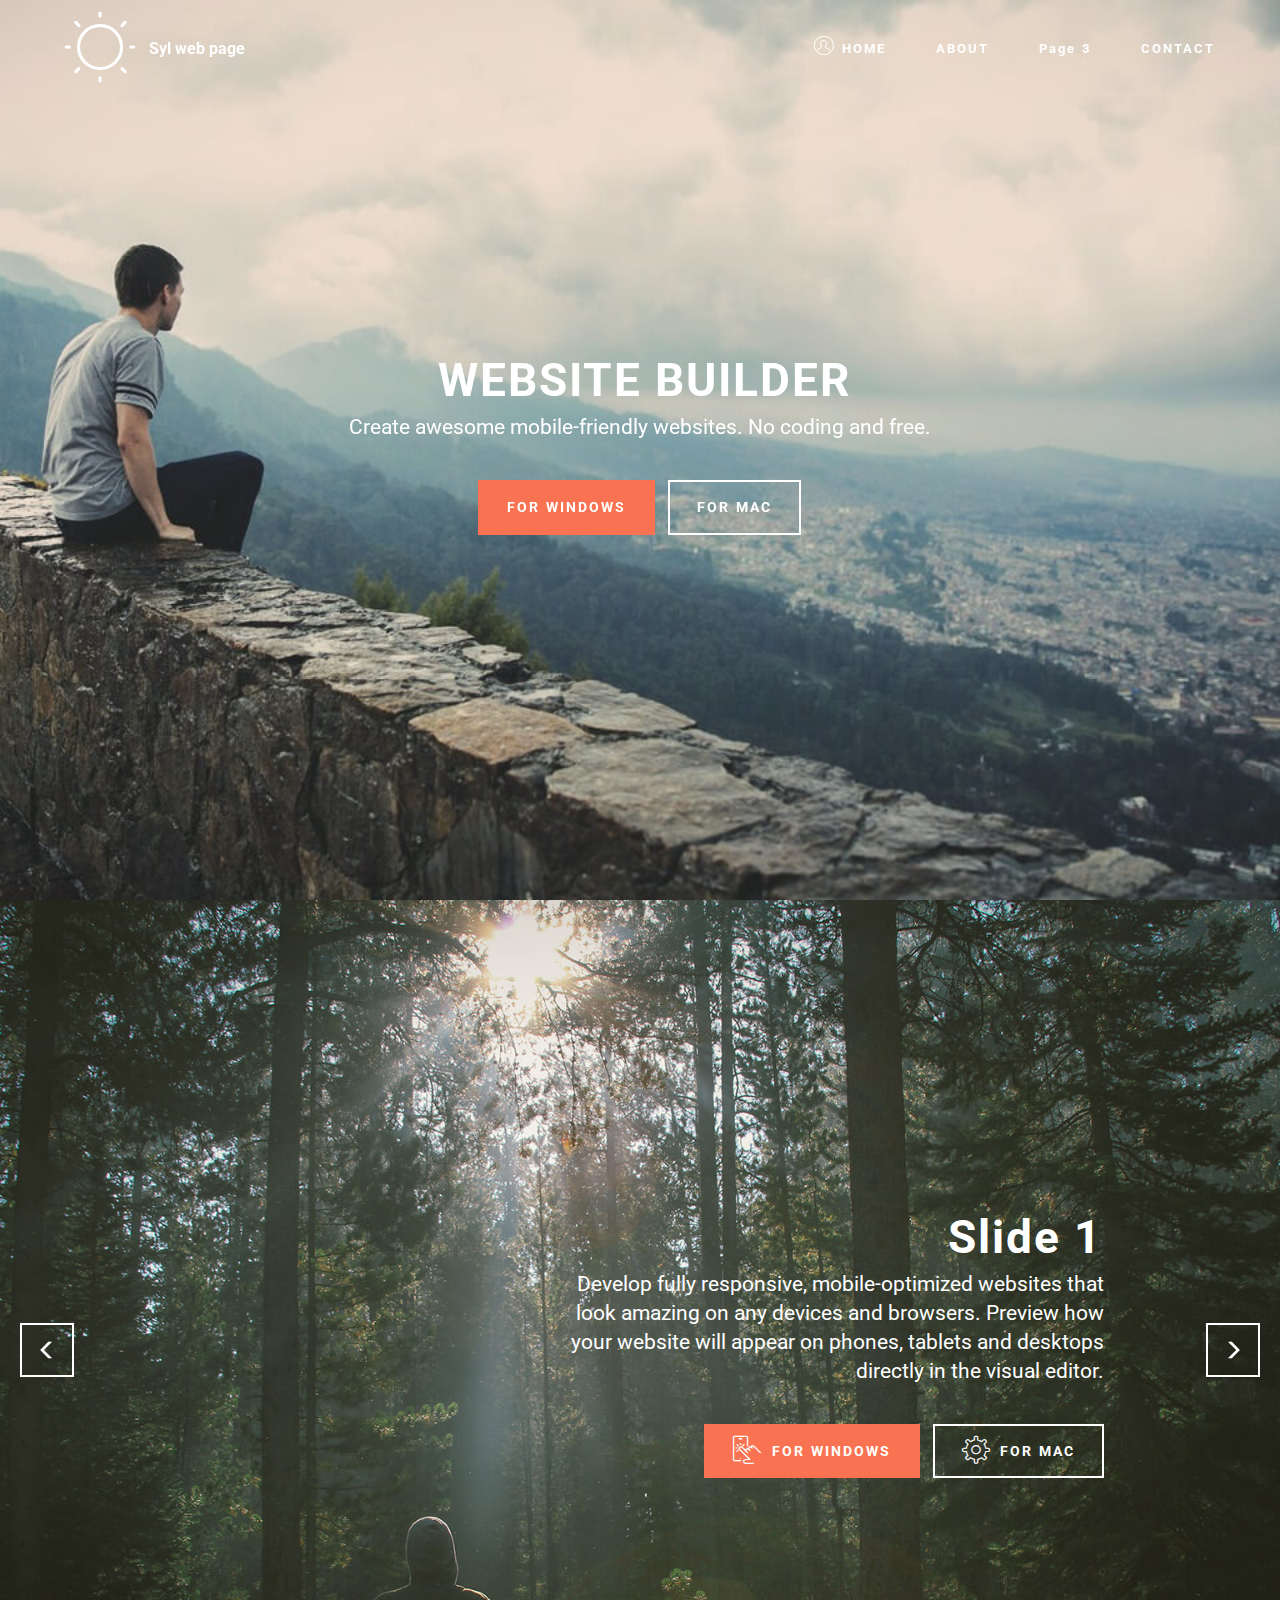
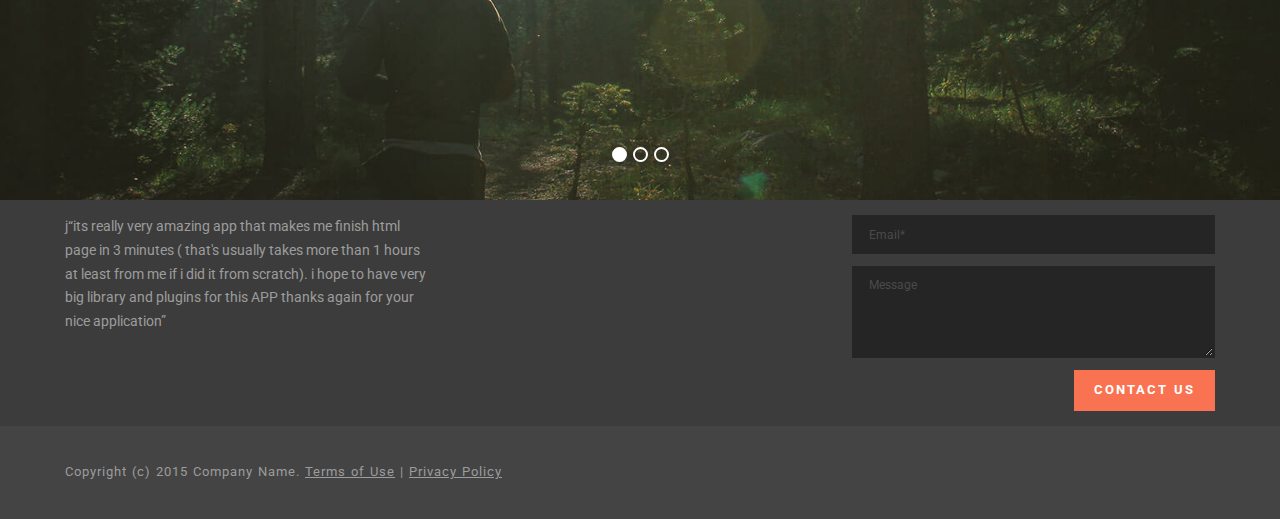
<file: index.html>
<!DOCTYPE html>
<html>
<head>
  <!-- Site made with Mobirise Website Builder v3.12.1, https://mobirise.com -->
  <meta charset="UTF-8">
  <meta http-equiv="X-UA-Compatible" content="IE=edge">
  <meta name="generator" content="Mobirise v3.12.1, mobirise.com">
  <meta name="viewport" content="width=device-width, initial-scale=1">
  <link rel="shortcut icon" href="assets/images/20151128-003805-128x72.png" type="image/x-icon">
  <meta name="description" content="">
  
  <link rel="stylesheet" href="https://fonts.googleapis.com/css?family=Roboto:700,400&amp;subset=cyrillic,latin,greek,vietnamese">
  <link rel="stylesheet" href="assets/web/assets/mobirise-icons/mobirise-icons.css">
  <link rel="stylesheet" href="assets/bootstrap/css/bootstrap.min.css">
  <link rel="stylesheet" href="assets/animate.css/animate.min.css">
  <link rel="stylesheet" href="assets/mobirise/css/style.css">
  <link rel="stylesheet" href="assets/mobirise-slider/style.css">
  <link rel="stylesheet" href="assets/mobirise/css/mbr-additional.css" type="text/css">
  
  
  
</head>
<body>
<section class="mbr-navbar mbr-navbar--freeze mbr-navbar--absolute mbr-navbar--transparent mbr-navbar--sticky mbr-navbar--auto-collapse" id="menu-5">
    <div class="mbr-navbar__section mbr-section">
        <div class="mbr-section__container container">
            <div class="mbr-navbar__container">
                <div class="mbr-navbar__column mbr-navbar__column--s mbr-navbar__brand">
                    <span class="mbr-navbar__brand-link mbr-brand mbr-brand--inline">
                        <span class="mbr-brand__logo"><a href="https://mobirise.com" class="mbri-sun mbr-iconfont mbr-iconfont-menu"></a></span>
                        <span class="mbr-brand__name"><a class="mbr-brand__name text-white" href="index.html">Syl web page</a></span>
                    </span>
                </div>
                <div class="mbr-navbar__hamburger mbr-hamburger"><span class="mbr-hamburger__line"></span></div>
                <div class="mbr-navbar__column mbr-navbar__menu">
                    <nav class="mbr-navbar__menu-box mbr-navbar__menu-box--inline-right">
                        <div class="mbr-navbar__column">
                            <ul class="mbr-navbar__items mbr-navbar__items--right float-left mbr-buttons mbr-buttons--freeze mbr-buttons--right btn-decorator mbr-buttons--active mbr-buttons--only-links"><li class="mbr-navbar__item"><a class="mbr-buttons__link btn text-white" href="https://mobirise.com"><span class="mbri-user mbr-iconfont mbr-iconfont-btn"></span>HOME</a></li><li class="mbr-navbar__item"><a class="mbr-buttons__link btn text-white" href="page1.html">ABOUT</a></li><li class="mbr-navbar__item"><a class="mbr-buttons__link btn text-white" href="page2.html">Page 3</a></li> <li class="mbr-navbar__item"><a class="mbr-buttons__link btn text-white" href="page3.html">CONTACT</a></li></ul>                            
                            
                        </div>
                    </nav>
                </div>
            </div>
        </div>
    </div>
</section>

<section class="engine"><a rel="external" href="https://mobirise.com">https://mobirise.com/</a></section><section class="mbr-box mbr-section mbr-section--relative mbr-section--fixed-size mbr-section--full-height mbr-section--bg-adapted mbr-parallax-background mbr-after-navbar" id="header4-7" style="background-image: url(assets/images/bg.jpg);">
    <div class="mbr-box__magnet mbr-box__magnet--sm-padding mbr-box__magnet--center-center">
        
        <div class="mbr-box__container mbr-section__container container">
            <div class="mbr-box mbr-box--stretched"><div class="mbr-box__magnet mbr-box__magnet--center-center">
                <div class="row"><div class=" col-sm-8 col-sm-offset-2">
                    <div class="mbr-hero animated fadeInUp">
                        <h1 class="mbr-hero__text">&nbsp;WEBSITE BUILDER</h1>
                        <p class="mbr-hero__subtext">Create awesome mobile-friendly websites. No coding and free.</p>
                    </div>
                    <div class="mbr-buttons btn-inverse mbr-buttons--center"><a class="mbr-buttons__btn btn btn-lg btn-danger animated fadeInUp delay" href="https://mobirise.com">FOR WINDOWS</a> <a class="mbr-buttons__btn btn btn-lg btn-default animated fadeInUp delay" href="https://mobirise.com">FOR MAC</a></div>
                </div></div>
            </div></div>
        </div>
        
    </div>
</section>

<section class="mbr-slider mbr-section mbr-section--no-padding carousel slide" data-ride="carousel" data-wrap="true" data-interval="5000" id="slider-c" style="background-color: rgb(255, 255, 255);">
    <div class="mbr-section__container">
        <div>
            <ol class="carousel-indicators">
                <li data-app-prevent-settings="" data-target="#slider-c" class="active" data-slide-to="0"></li><li data-app-prevent-settings="" data-target="#slider-c" data-slide-to="1"></li><li data-app-prevent-settings="" data-target="#slider-c" data-slide-to="2"></li>
            </ol>
            <div class="carousel-inner" role="listbox">
                <div class="mbr-box mbr-section mbr-section--relative mbr-section--fixed-size mbr-section--bg-adapted item dark center mbr-section--full-height active" style="background-image: url(assets/images/slide1.jpg);">
                    <div class="mbr-box__magnet mbr-box__magnet--center-right mbr-box__magnet--sm-padding">
                                            
                        <div class=" container">
                            
                            <div class="row">
                                <div class=" col-md-6 col-md-offset-5">  

                                <div class="mbr-hero">
                                    <h1 class="mbr-hero__text">Slide 1</h1>

                                    <p class="mbr-hero__subtext">Develop fully responsive, mobile-optimized websites that look amazing on any devices and browsers. Preview how your website will appear on phones, tablets and desktops directly in the visual editor.</p>
                                </div>
                                <div class="mbr-buttons btn-inverse mbr-buttons--left mbr-buttons--right"><a class="mbr-buttons__btn btn btn-lg btn-danger" href="https://mobirise.com"><span class="mbri-touch mbr-iconfont mbr-iconfont-btn"></span>FOR WINDOWS</a> <a class="mbr-buttons__btn btn btn-lg btn-default" href="https://mobirise.com"><span class="mbri-setting3 mbr-iconfont mbr-iconfont-btn"></span>FOR MAC</a></div>
                                </div>
                            </div>
                        </div>
                    </div>
                </div><div class="mbr-box mbr-section mbr-section--relative mbr-section--fixed-size mbr-section--bg-adapted item dark center mbr-section--full-height" style="background-image: url(assets/images/slide2.jpg);">
                    <div class="mbr-box__magnet mbr-box__magnet--center-left mbr-box__magnet--sm-padding">
                                            
                        <div class=" container">
                            
                            <div class="row">
                                <div class=" col-md-6 col-md-offset-1">  

                                <div class="mbr-hero">
                                    <h1 class="mbr-hero__text">Slide 2</h1>

                                    <p class="mbr-hero__subtext">Mobirise is based on Bootstrap 3 - most powerful mobile first framework. Use any bootstrap themes with no extra work.</p>
                                </div>
                                <div class="mbr-buttons btn-inverse mbr-buttons--left"><a class="mbr-buttons__btn btn btn-lg btn-danger" href="https://mobirise.com">FOR WINDOWS</a> <a class="mbr-buttons__btn btn btn-lg btn-default" href="https://mobirise.com">FOR MAC</a></div>
                                </div>
                            </div>
                        </div>
                    </div>
                </div><div class="mbr-box mbr-section mbr-section--relative mbr-section--fixed-size mbr-section--bg-adapted item dark center mbr-section--full-height" style="background-image: url(assets/images/slide3.jpg);">
                    <div class="mbr-box__magnet mbr-box__magnet--center-center mbr-box__magnet--sm-padding">
                                            
                        <div class=" container">
                            
                            <div class="row">
                                <div class=" col-md-8 col-md-offset-2">  

                                <div class="mbr-hero">
                                    <h1 class="mbr-hero__text">Slide 3</h1>

                                    <p class="mbr-hero__subtext">Choose from the large selection of latest pre-made blocks - jumbotrons, hero images, parallax scrolling, video backgrounds, hamburger menu, sticky header and more.</p>
                                </div>
                                <div class="mbr-buttons btn-inverse mbr-buttons--center"><a class="mbr-buttons__btn btn btn-lg btn-danger" href="https://mobirise.com">FOR WINDOWS</a> <a class="mbr-buttons__btn btn btn-lg btn-default" href="https://mobirise.com">FOR MAC</a></div>
                                </div>
                            </div>
                        </div>
                    </div>
                </div>
            </div>
            
            <a data-app-prevent-settings="" class="left carousel-control" role="button" data-slide="prev" href="#slider-c">
                <span class="glyphicon glyphicon-menu-left" aria-hidden="true"></span>
                <span class="sr-only">Previous</span>
            </a>
            <a data-app-prevent-settings="" class="right carousel-control" role="button" data-slide="next" href="#slider-c">
                <span class="glyphicon glyphicon-menu-right" aria-hidden="true"></span>
                <span class="sr-only">Next</span>
            </a>
        </div>
    </div>
</section>

<section class="mbr-section mbr-section--relative mbr-section--fixed-size" id="contacts3-b" style="background-color: rgb(60, 60, 60);">
    
    <div class="mbr-section__container container">
        <div class="mbr-contacts mbr-contacts--wysiwyg row" style="padding-top: 15px; padding-bottom: 15px;">
            <div class="col-sm-8">
                <div class="row">
                    <div class="col-sm-6">
                        <p class="mbr-contacts__text">j“its really very amazing app that makes me finish html page in 3 minutes ( that's usually takes more than 1 hours at least from me if i did it from scratch). i hope to have very big library and plugins for this APP thanks again for your nice application”</p>
                    </div>
                    <div class="col-sm-6"><ul class="mbr-contacts__list"></ul></div>
                </div>
            </div>
            <div class="mbr-contacts__column col-sm-4" data-form-type="formoid">
                <div data-form-alert="true">
                    <div class="hide" data-form-alert-success="true">Thanks for filling out form!</div>
                </div>
                <form action="https://mobirise.com/" method="post" data-form-title="MESSAGE">
                    <input type="hidden" value="INh9/gRdblPWhtiGFgYsrt0Lsi4gOphhjTQ+nsOL4EKeMXry6HFycHwodJvoIPX9YkV+uQBDudCE1FhxtWKkEoy2V/IssDQQUxhHv6yKlCPDA5w6sV+f+GL6eLegQoJi" data-form-email="true">
                    
                    <div class="form-group">
                        <input type="email" class="form-control input-sm input-inverse" name="email" required="" placeholder="Email*" data-form-field="Email">
                    </div>
                    
                    <div class="form-group">
                        <textarea class="form-control input-sm input-inverse" name="message" rows="4" placeholder="Message" data-form-field="Message"></textarea>
                    </div>
                    <div class="mbr-buttons mbr-buttons--right btn-inverse"><button type="submit" class="mbr-buttons__btn btn btn-danger">CONTACT US</button></div>
                </form>
            </div>
        </div>
    </div>
</section>

<footer class="mbr-section mbr-section--relative mbr-section--fixed-size" id="footer1-a" style="background-color: rgb(68, 68, 68);">
    
    <div class="mbr-section__container container">
        <div class="mbr-footer mbr-footer--wysiwyg row" style="padding-top: 36.900000000000006px; padding-bottom: 36.900000000000006px;">
            <div class="col-sm-12">
                <p class="mbr-footer__copyright">Copyright (c) 2015 Company Name. <a class="mbr-footer__link text-gray" href="https://mobirise.com/">Terms of Use</a>  | <a class="mbr-footer__link text-gray" href="https://mobirise.com/">Privacy Policy</a></p>
            </div>
        </div>
    </div>
</footer>


  <script src="assets/web/assets/jquery/jquery.min.js"></script>
  <script src="assets/bootstrap/js/bootstrap.min.js"></script>
  <script src="assets/smooth-scroll/smooth-scroll.js"></script>
  <script src="assets/jarallax/jarallax.js"></script>
  <script src="assets/bootstrap-carousel-swipe/bootstrap-carousel-swipe.js"></script>
  <!--[if lte IE 9]>
    <script src="assets/jquery-placeholder/jquery.placeholder.min.js"></script>
  <![endif]-->
  <script src="assets/mobirise/js/script.js"></script>
  <script src="assets/formoid/formoid.min.js"></script>
  
  
</body>
</html>
</file>
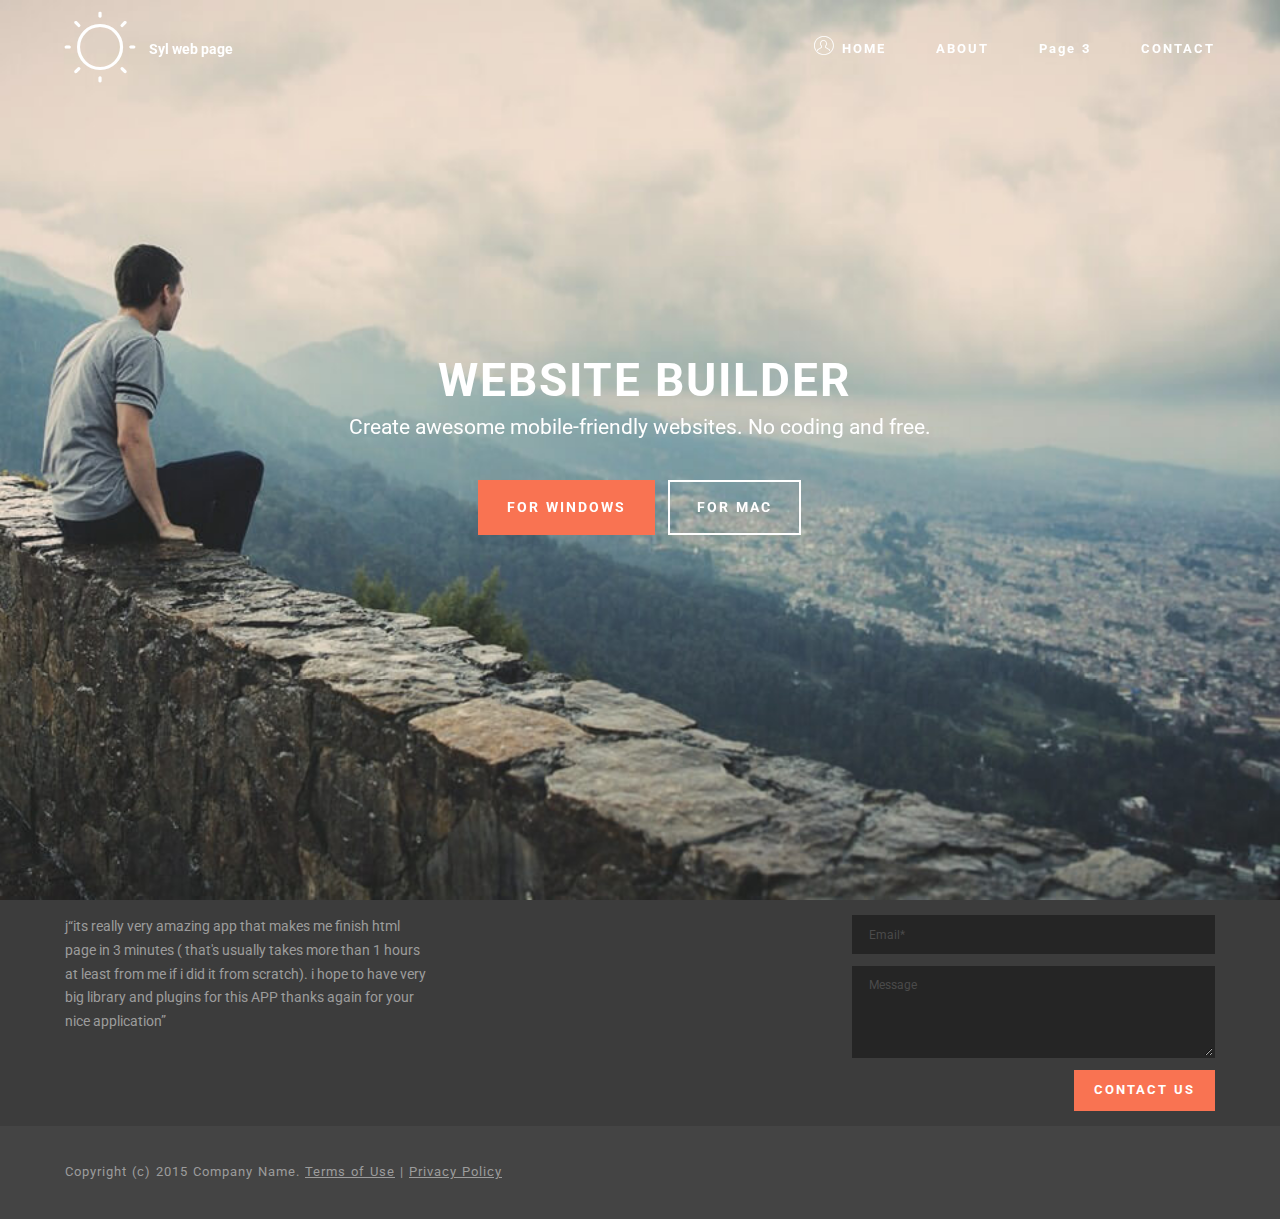
<file: page1.html>
<!DOCTYPE html>
<html>
<head>
  <!-- Site made with Mobirise Website Builder v3.12.1, https://mobirise.com -->
  <meta charset="UTF-8">
  <meta http-equiv="X-UA-Compatible" content="IE=edge">
  <meta name="generator" content="Mobirise v3.12.1, mobirise.com">
  <meta name="viewport" content="width=device-width, initial-scale=1">
  <link rel="shortcut icon" href="assets/images/20151128-003805-128x72.png" type="image/x-icon">
  <meta name="description" content="">
  
  <link rel="stylesheet" href="https://fonts.googleapis.com/css?family=Roboto:700,400&amp;subset=cyrillic,latin,greek,vietnamese">
  <link rel="stylesheet" href="assets/web/assets/mobirise-icons/mobirise-icons.css">
  <link rel="stylesheet" href="assets/bootstrap/css/bootstrap.min.css">
  <link rel="stylesheet" href="assets/animate.css/animate.min.css">
  <link rel="stylesheet" href="assets/mobirise/css/style.css">
  <link rel="stylesheet" href="assets/mobirise/css/mbr-additional.css" type="text/css">
  
  
  
</head>
<body>
<section class="mbr-navbar mbr-navbar--freeze mbr-navbar--absolute mbr-navbar--transparent mbr-navbar--sticky mbr-navbar--auto-collapse" id="menu-d">
    <div class="mbr-navbar__section mbr-section">
        <div class="mbr-section__container container">
            <div class="mbr-navbar__container">
                <div class="mbr-navbar__column mbr-navbar__column--s mbr-navbar__brand">
                    <span class="mbr-navbar__brand-link mbr-brand mbr-brand--inline">
                        <span class="mbr-brand__logo"><a href="https://mobirise.com" class="mbri-sun mbr-iconfont mbr-iconfont-menu"></a></span>
                        <span class="mbr-brand__name"><a class="mbr-brand__name text-white" href="index.html">Syl web page</a></span>
                    </span>
                </div>
                <div class="mbr-navbar__hamburger mbr-hamburger"><span class="mbr-hamburger__line"></span></div>
                <div class="mbr-navbar__column mbr-navbar__menu">
                    <nav class="mbr-navbar__menu-box mbr-navbar__menu-box--inline-right">
                        <div class="mbr-navbar__column">
                            <ul class="mbr-navbar__items mbr-navbar__items--right float-left mbr-buttons mbr-buttons--freeze mbr-buttons--right btn-decorator mbr-buttons--active mbr-buttons--only-links"><li class="mbr-navbar__item"><a class="mbr-buttons__link btn text-white" href="https://mobirise.com"><span class="mbri-user mbr-iconfont mbr-iconfont-btn"></span>HOME</a></li><li class="mbr-navbar__item"><a class="mbr-buttons__link btn text-white" href="page1.html">ABOUT</a></li><li class="mbr-navbar__item"><a class="mbr-buttons__link btn text-white" href="page2.html">Page 3</a></li> <li class="mbr-navbar__item"><a class="mbr-buttons__link btn text-white" href="page3.html">CONTACT</a></li></ul>                            
                            
                        </div>
                    </nav>
                </div>
            </div>
        </div>
    </div>
</section>

<section class="engine"><a rel="external" href="https://mobirise.com">Site Builder</a></section><section class="mbr-box mbr-section mbr-section--relative mbr-section--fixed-size mbr-section--full-height mbr-section--bg-adapted mbr-parallax-background mbr-after-navbar" id="header4-e" style="background-image: url(assets/images/bg.jpg);">
    <div class="mbr-box__magnet mbr-box__magnet--sm-padding mbr-box__magnet--center-center">
        
        <div class="mbr-box__container mbr-section__container container">
            <div class="mbr-box mbr-box--stretched"><div class="mbr-box__magnet mbr-box__magnet--center-center">
                <div class="row"><div class=" col-sm-8 col-sm-offset-2">
                    <div class="mbr-hero animated fadeInUp">
                        <h1 class="mbr-hero__text">&nbsp;WEBSITE BUILDER</h1>
                        <p class="mbr-hero__subtext">Create awesome mobile-friendly websites. No coding and free.</p>
                    </div>
                    <div class="mbr-buttons btn-inverse mbr-buttons--center"><a class="mbr-buttons__btn btn btn-lg btn-danger animated fadeInUp delay" href="https://mobirise.com">FOR WINDOWS</a> <a class="mbr-buttons__btn btn btn-lg btn-default animated fadeInUp delay" href="https://mobirise.com">FOR MAC</a></div>
                </div></div>
            </div></div>
        </div>
        
    </div>
</section>

<section class="mbr-section mbr-section--relative mbr-section--fixed-size" id="contacts3-g" style="background-color: rgb(60, 60, 60);">
    
    <div class="mbr-section__container container">
        <div class="mbr-contacts mbr-contacts--wysiwyg row" style="padding-top: 15px; padding-bottom: 15px;">
            <div class="col-sm-8">
                <div class="row">
                    <div class="col-sm-6">
                        <p class="mbr-contacts__text">j“its really very amazing app that makes me finish html page in 3 minutes ( that's usually takes more than 1 hours at least from me if i did it from scratch). i hope to have very big library and plugins for this APP thanks again for your nice application”</p>
                    </div>
                    <div class="col-sm-6"><ul class="mbr-contacts__list"></ul></div>
                </div>
            </div>
            <div class="mbr-contacts__column col-sm-4" data-form-type="formoid">
                <div data-form-alert="true">
                    <div class="hide" data-form-alert-success="true">Thanks for filling out form!</div>
                </div>
                <form action="https://mobirise.com/" method="post" data-form-title="MESSAGE">
                    <input type="hidden" value="sUBH+vTiML6mRRettePfi+Zd/zqcby+t8nEKpXZJ3zYrIayPiOxdOqyluh5IQ3WlsOhIoYtEN9LwA5m58A4rAEw7YFEAg9gOWt31Cc4Ih3c/nHXN4PJzWEMKgDQF3vbE" data-form-email="true">
                    
                    <div class="form-group">
                        <input type="email" class="form-control input-sm input-inverse" name="email" required="" placeholder="Email*" data-form-field="Email">
                    </div>
                    
                    <div class="form-group">
                        <textarea class="form-control input-sm input-inverse" name="message" rows="4" placeholder="Message" data-form-field="Message"></textarea>
                    </div>
                    <div class="mbr-buttons mbr-buttons--right btn-inverse"><button type="submit" class="mbr-buttons__btn btn btn-danger">CONTACT US</button></div>
                </form>
            </div>
        </div>
    </div>
</section>

<footer class="mbr-section mbr-section--relative mbr-section--fixed-size" id="footer1-h" style="background-color: rgb(68, 68, 68);">
    
    <div class="mbr-section__container container">
        <div class="mbr-footer mbr-footer--wysiwyg row" style="padding-top: 36.900000000000006px; padding-bottom: 36.900000000000006px;">
            <div class="col-sm-12">
                <p class="mbr-footer__copyright">Copyright (c) 2015 Company Name. <a class="mbr-footer__link text-gray" href="https://mobirise.com/">Terms of Use</a>  | <a class="mbr-footer__link text-gray" href="https://mobirise.com/">Privacy Policy</a></p>
            </div>
        </div>
    </div>
</footer>


  <script src="assets/web/assets/jquery/jquery.min.js"></script>
  <script src="assets/bootstrap/js/bootstrap.min.js"></script>
  <script src="assets/smooth-scroll/smooth-scroll.js"></script>
  <script src="assets/jarallax/jarallax.js"></script>
  <!--[if lte IE 9]>
    <script src="assets/jquery-placeholder/jquery.placeholder.min.js"></script>
  <![endif]-->
  <script src="assets/mobirise/js/script.js"></script>
  <script src="assets/formoid/formoid.min.js"></script>
  
  
</body>
</html>
</file>
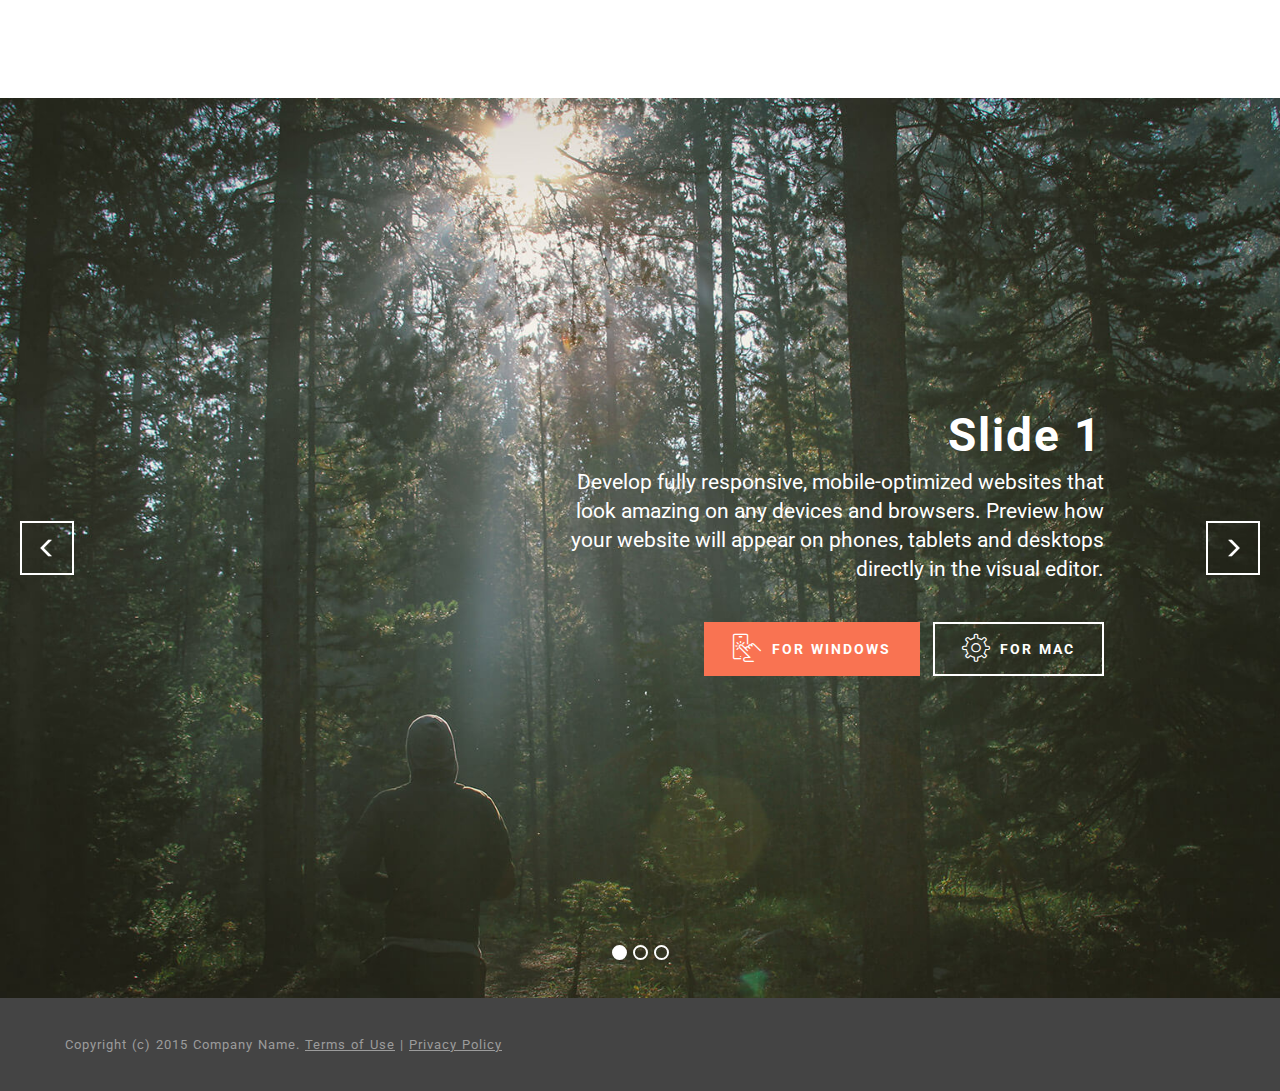
<file: page2.html>
<!DOCTYPE html>
<html>
<head>
  <!-- Site made with Mobirise Website Builder v3.12.1, https://mobirise.com -->
  <meta charset="UTF-8">
  <meta http-equiv="X-UA-Compatible" content="IE=edge">
  <meta name="generator" content="Mobirise v3.12.1, mobirise.com">
  <meta name="viewport" content="width=device-width, initial-scale=1">
  <link rel="shortcut icon" href="assets/images/20151128-003805-128x72.png" type="image/x-icon">
  <meta name="description" content="">
  <title>asdasdas</title>
  <link rel="stylesheet" href="https://fonts.googleapis.com/css?family=Roboto:700,400&amp;subset=cyrillic,latin,greek,vietnamese">
  <link rel="stylesheet" href="assets/web/assets/mobirise-icons/mobirise-icons.css">
  <link rel="stylesheet" href="assets/bootstrap/css/bootstrap.min.css">
  <link rel="stylesheet" href="assets/mobirise/css/style.css">
  <link rel="stylesheet" href="assets/mobirise-slider/style.css">
  <link rel="stylesheet" href="assets/mobirise/css/mbr-additional.css" type="text/css">
  
  
  
</head>
<body>
<section class="mbr-navbar mbr-navbar--freeze mbr-navbar--absolute mbr-navbar--transparent mbr-navbar--sticky mbr-navbar--auto-collapse" id="menu-i">
    <div class="mbr-navbar__section mbr-section">
        <div class="mbr-section__container container">
            <div class="mbr-navbar__container">
                <div class="mbr-navbar__column mbr-navbar__column--s mbr-navbar__brand">
                    <span class="mbr-navbar__brand-link mbr-brand mbr-brand--inline">
                        <span class="mbr-brand__logo"><a href="https://mobirise.com" class="mbri-sun mbr-iconfont mbr-iconfont-menu"></a></span>
                        <span class="mbr-brand__name"><a class="mbr-brand__name text-white" href="index.html">Syl web page</a></span>
                    </span>
                </div>
                <div class="mbr-navbar__hamburger mbr-hamburger"><span class="mbr-hamburger__line"></span></div>
                <div class="mbr-navbar__column mbr-navbar__menu">
                    <nav class="mbr-navbar__menu-box mbr-navbar__menu-box--inline-right">
                        <div class="mbr-navbar__column">
                            <ul class="mbr-navbar__items mbr-navbar__items--right float-left mbr-buttons mbr-buttons--freeze mbr-buttons--right btn-decorator mbr-buttons--active mbr-buttons--only-links"><li class="mbr-navbar__item"><a class="mbr-buttons__link btn text-white" href="index.html">Home</a></li><li class="mbr-navbar__item"><a class="mbr-buttons__link btn text-white" href="page4.html">ABOUT</a></li><li class="mbr-navbar__item"><a class="mbr-buttons__link btn text-white" href="page2.html">Page 3</a></li> <li class="mbr-navbar__item"><a class="mbr-buttons__link btn text-white" href="page3.html">CONTACT</a></li></ul>                            
                            
                        </div>
                    </nav>
                </div>
            </div>
        </div>
    </div>
</section>

<section class="engine"><a rel="external" href="https://mobirise.com">Mobirise Website Builder</a></section><section class="mbr-slider mbr-section mbr-section--no-padding carousel slide mbr-after-navbar" data-ride="carousel" data-wrap="true" data-interval="5000" id="slider-k" style="background-color: rgb(255, 255, 255);">
    <div class="mbr-section__container">
        <div>
            <ol class="carousel-indicators">
                <li data-app-prevent-settings="" data-target="#slider-k" class="active" data-slide-to="0"></li><li data-app-prevent-settings="" data-target="#slider-k" data-slide-to="1"></li><li data-app-prevent-settings="" data-target="#slider-k" data-slide-to="2"></li>
            </ol>
            <div class="carousel-inner" role="listbox">
                <div class="mbr-box mbr-section mbr-section--relative mbr-section--fixed-size mbr-section--bg-adapted item dark center mbr-section--full-height active" style="background-image: url(assets/images/slide1.jpg);">
                    <div class="mbr-box__magnet mbr-box__magnet--center-right mbr-box__magnet--sm-padding">
                                            
                        <div class=" container">
                            
                            <div class="row">
                                <div class=" col-md-6 col-md-offset-5">  

                                <div class="mbr-hero">
                                    <h1 class="mbr-hero__text">Slide 1</h1>

                                    <p class="mbr-hero__subtext">Develop fully responsive, mobile-optimized websites that look amazing on any devices and browsers. Preview how your website will appear on phones, tablets and desktops directly in the visual editor.</p>
                                </div>
                                <div class="mbr-buttons btn-inverse mbr-buttons--left mbr-buttons--right"><a class="mbr-buttons__btn btn btn-lg btn-danger" href="https://mobirise.com"><span class="mbri-touch mbr-iconfont mbr-iconfont-btn"></span>FOR WINDOWS</a> <a class="mbr-buttons__btn btn btn-lg btn-default" href="https://mobirise.com"><span class="mbri-setting3 mbr-iconfont mbr-iconfont-btn"></span>FOR MAC</a></div>
                                </div>
                            </div>
                        </div>
                    </div>
                </div><div class="mbr-box mbr-section mbr-section--relative mbr-section--fixed-size mbr-section--bg-adapted item dark center mbr-section--full-height" style="background-image: url(assets/images/slide2.jpg);">
                    <div class="mbr-box__magnet mbr-box__magnet--center-left mbr-box__magnet--sm-padding">
                                            
                        <div class=" container">
                            
                            <div class="row">
                                <div class=" col-md-6 col-md-offset-1">  

                                <div class="mbr-hero">
                                    <h1 class="mbr-hero__text">Slide 2</h1>

                                    <p class="mbr-hero__subtext">Mobirise is based on Bootstrap 3 - most powerful mobile first framework. Use any bootstrap themes with no extra work.</p>
                                </div>
                                <div class="mbr-buttons btn-inverse mbr-buttons--left"><a class="mbr-buttons__btn btn btn-lg btn-danger" href="https://mobirise.com">FOR WINDOWS</a> <a class="mbr-buttons__btn btn btn-lg btn-default" href="https://mobirise.com">FOR MAC</a></div>
                                </div>
                            </div>
                        </div>
                    </div>
                </div><div class="mbr-box mbr-section mbr-section--relative mbr-section--fixed-size mbr-section--bg-adapted item dark center mbr-section--full-height" style="background-image: url(assets/images/slide3.jpg);">
                    <div class="mbr-box__magnet mbr-box__magnet--center-center mbr-box__magnet--sm-padding">
                                            
                        <div class=" container">
                            
                            <div class="row">
                                <div class=" col-md-8 col-md-offset-2">  

                                <div class="mbr-hero">
                                    <h1 class="mbr-hero__text">Slide 3</h1>

                                    <p class="mbr-hero__subtext">Choose from the large selection of latest pre-made blocks - jumbotrons, hero images, parallax scrolling, video backgrounds, hamburger menu, sticky header and more.</p>
                                </div>
                                <div class="mbr-buttons btn-inverse mbr-buttons--center"><a class="mbr-buttons__btn btn btn-lg btn-danger" href="https://mobirise.com">FOR WINDOWS</a> <a class="mbr-buttons__btn btn btn-lg btn-default" href="https://mobirise.com">FOR MAC</a></div>
                                </div>
                            </div>
                        </div>
                    </div>
                </div>
            </div>
            
            <a data-app-prevent-settings="" class="left carousel-control" role="button" data-slide="prev" href="#slider-k">
                <span class="glyphicon glyphicon-menu-left" aria-hidden="true"></span>
                <span class="sr-only">Previous</span>
            </a>
            <a data-app-prevent-settings="" class="right carousel-control" role="button" data-slide="next" href="#slider-k">
                <span class="glyphicon glyphicon-menu-right" aria-hidden="true"></span>
                <span class="sr-only">Next</span>
            </a>
        </div>
    </div>
</section>

<footer class="mbr-section mbr-section--relative mbr-section--fixed-size" id="footer1-m" style="background-color: rgb(68, 68, 68);">
    
    <div class="mbr-section__container container">
        <div class="mbr-footer mbr-footer--wysiwyg row" style="padding-top: 36.900000000000006px; padding-bottom: 36.900000000000006px;">
            <div class="col-sm-12">
                <p class="mbr-footer__copyright">Copyright (c) 2015 Company Name. <a class="mbr-footer__link text-gray" href="https://mobirise.com/">Terms of Use</a>  | <a class="mbr-footer__link text-gray" href="https://mobirise.com/">Privacy Policy</a></p>
            </div>
        </div>
    </div>
</footer>


  <script src="assets/web/assets/jquery/jquery.min.js"></script>
  <script src="assets/bootstrap/js/bootstrap.min.js"></script>
  <script src="assets/smooth-scroll/smooth-scroll.js"></script>
  <script src="assets/bootstrap-carousel-swipe/bootstrap-carousel-swipe.js"></script>
  <script src="assets/mobirise/js/script.js"></script>
  
  
</body>
</html>
</file>
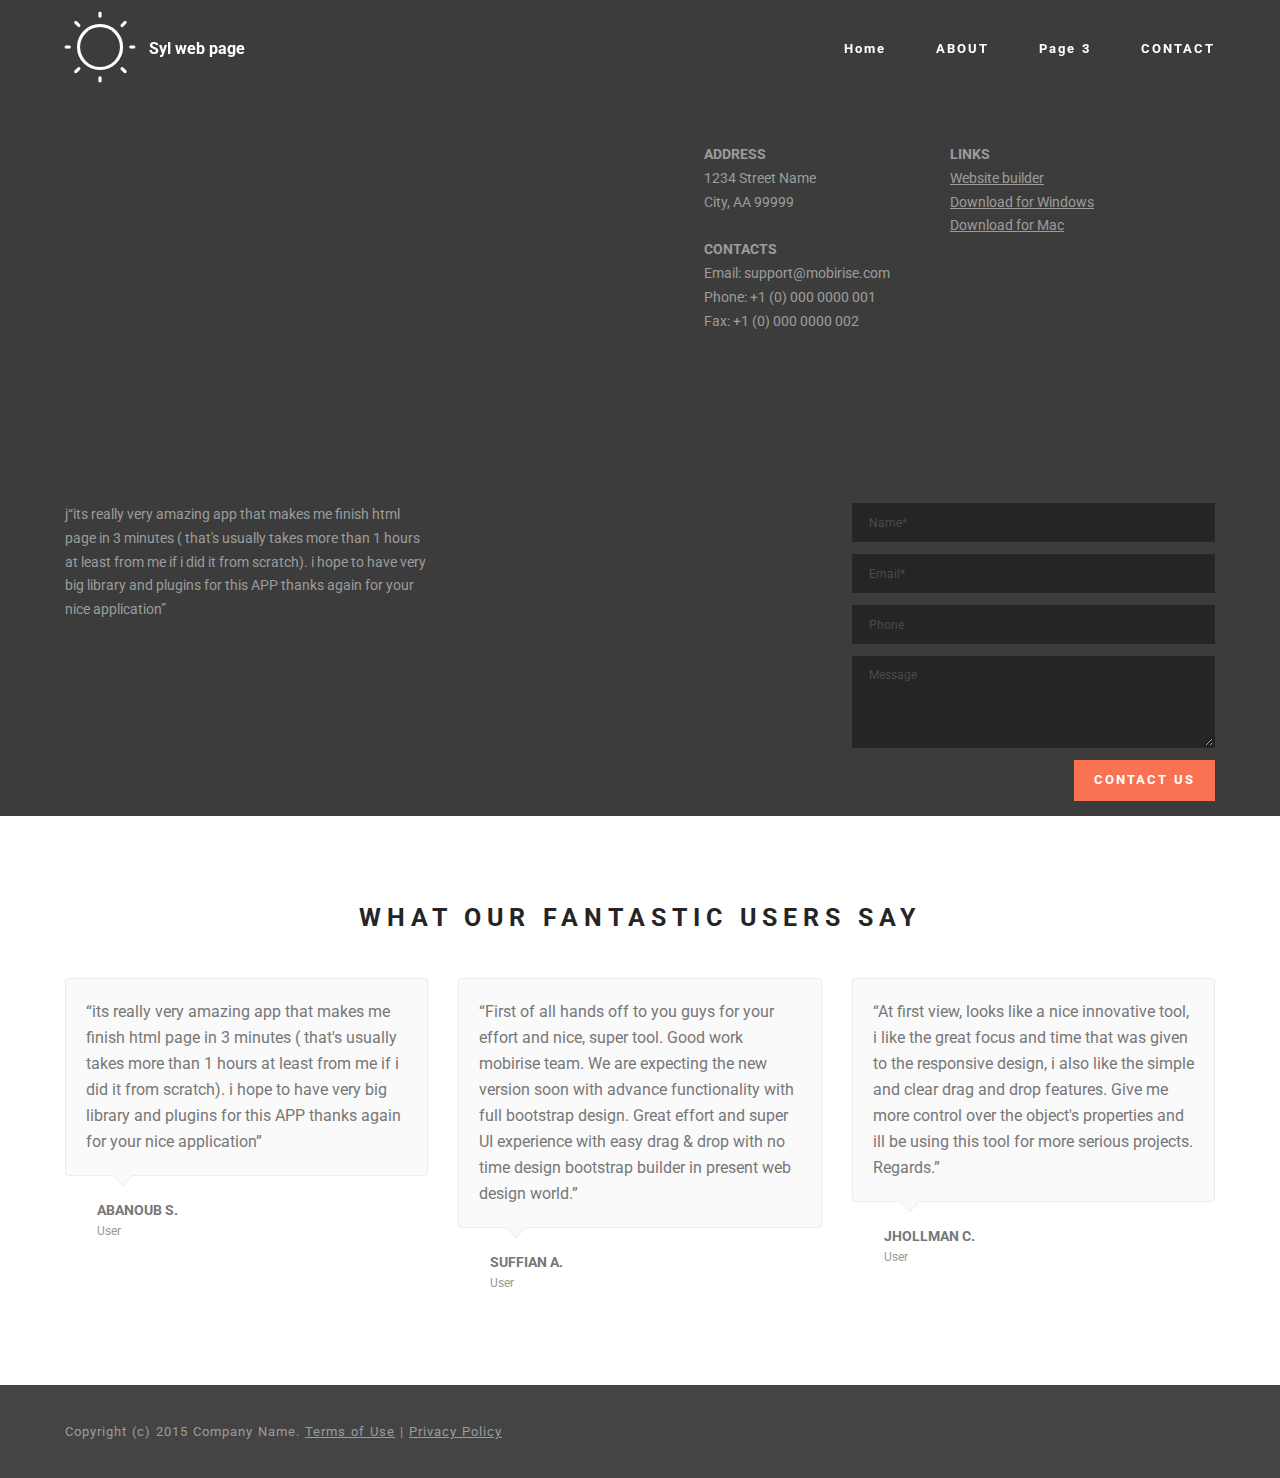
<file: page3.html>
<!DOCTYPE html>
<html>
<head>
  <!-- Site made with Mobirise Website Builder v3.12.1, https://mobirise.com -->
  <meta charset="UTF-8">
  <meta http-equiv="X-UA-Compatible" content="IE=edge">
  <meta name="generator" content="Mobirise v3.12.1, mobirise.com">
  <meta name="viewport" content="width=device-width, initial-scale=1">
  <link rel="shortcut icon" href="assets/images/20151128-003805-128x72.png" type="image/x-icon">
  <meta name="description" content="">
  <title>asdasdasd</title>
  <link rel="stylesheet" href="https://fonts.googleapis.com/css?family=Roboto:700,400&amp;subset=cyrillic,latin,greek,vietnamese">
  <link rel="stylesheet" href="assets/web/assets/mobirise-icons/mobirise-icons.css">
  <link rel="stylesheet" href="assets/bootstrap/css/bootstrap.min.css">
  <link rel="stylesheet" href="assets/mobirise/css/style.css">
  <link rel="stylesheet" href="assets/mobirise/css/mbr-additional.css" type="text/css">
  
  
  
</head>
<body>
<section class="mbr-navbar mbr-navbar--freeze mbr-navbar--absolute mbr-navbar--transparent mbr-navbar--sticky mbr-navbar--auto-collapse" id="menu-n">
    <div class="mbr-navbar__section mbr-section">
        <div class="mbr-section__container container">
            <div class="mbr-navbar__container">
                <div class="mbr-navbar__column mbr-navbar__column--s mbr-navbar__brand">
                    <span class="mbr-navbar__brand-link mbr-brand mbr-brand--inline">
                        <span class="mbr-brand__logo"><a href="https://mobirise.com" class="mbri-sun mbr-iconfont mbr-iconfont-menu"></a></span>
                        <span class="mbr-brand__name"><a class="mbr-brand__name text-white" href="index.html">Syl web page</a></span>
                    </span>
                </div>
                <div class="mbr-navbar__hamburger mbr-hamburger"><span class="mbr-hamburger__line"></span></div>
                <div class="mbr-navbar__column mbr-navbar__menu">
                    <nav class="mbr-navbar__menu-box mbr-navbar__menu-box--inline-right">
                        <div class="mbr-navbar__column">
                            <ul class="mbr-navbar__items mbr-navbar__items--right float-left mbr-buttons mbr-buttons--freeze mbr-buttons--right btn-decorator mbr-buttons--active mbr-buttons--only-links"><li class="mbr-navbar__item"><a class="mbr-buttons__link btn text-white" href="index.html">Home</a></li><li class="mbr-navbar__item"><a class="mbr-buttons__link btn text-white" href="page4.html">ABOUT</a></li><li class="mbr-navbar__item"><a class="mbr-buttons__link btn text-white" href="page2.html">Page 3</a></li> <li class="mbr-navbar__item"><a class="mbr-buttons__link btn text-white" href="page3.html">CONTACT</a></li></ul>                            
                            
                        </div>
                    </nav>
                </div>
            </div>
        </div>
    </div>
</section>

<section class="engine"><a rel="external" href="https://mobirise.com">https://mobirise.com/</a></section><section class="mbr-section mbr-section--relative mbr-section--fixed-size mbr-after-navbar" id="contacts2-v" style="background-color: rgb(60, 60, 60);">
    
    <div class="mbr-section__container container">
        <div class="mbr-contacts mbr-contacts--wysiwyg row" style="padding-top: 45px; padding-bottom: 45px;">
            <div class="col-sm-6">
                <figure class="mbr-figure mbr-figure--wysiwyg mbr-figure--full-width mbr-figure--no-bg">
                    <div class="mbr-figure__map mbr-figure__map--short"><iframe frameborder="0" style="border:0" src="https://www.google.com/maps/embed/v1/place?key=AIzaSyA0Dx_boXQiwvdz8sJHoYeZNVTdoWONYkU&amp;q=place_id:ChIJn6wOs6lZwokRLKy1iqRcoKw" allowfullscreen=""></iframe></div>
                </figure>
            </div>
            <div class="col-sm-6">
                <div class="row">
                    <div class="col-sm-5 col-sm-offset-1">
                        <p class="mbr-contacts__text"><strong>ADDRESS</strong><br>
1234 Street Name<br>
City, AA 99999<br><br>
<strong>CONTACTS</strong><br>
Email: support@mobirise.com<br>
Phone: +1 (0) 000 0000 001<br>
Fax: +1 (0) 000 0000 002</p>
                    </div>
                    <div class="col-sm-6"><p class="mbr-contacts__text"><strong>LINKS</strong></p><ul class="mbr-contacts__list"><li><a class="mbr-contacts__link text-gray" href="https://mobirise.com/">Website builder</a></li><li><a class="mbr-contacts__link text-gray" href="https://mobirise.com/mobirise-free-win.zip">Download for Windows</a></li><li><a class="mbr-contacts__link text-gray" href="https://mobirise.com/mobirise-free-mac.zip">Download for Mac</a></li></ul></div>
                </div>
            </div>
        </div>
    </div>
</section>

<section class="mbr-section mbr-section--relative mbr-section--fixed-size" id="contacts3-p" style="background-color: rgb(60, 60, 60);">
    
    <div class="mbr-section__container container">
        <div class="mbr-contacts mbr-contacts--wysiwyg row" style="padding-top: 15px; padding-bottom: 15px;">
            <div class="col-sm-8">
                <div class="row">
                    <div class="col-sm-6">
                        <p class="mbr-contacts__text">j“its really very amazing app that makes me finish html page in 3 minutes ( that's usually takes more than 1 hours at least from me if i did it from scratch). i hope to have very big library and plugins for this APP thanks again for your nice application”</p>
                    </div>
                    <div class="col-sm-6"><ul class="mbr-contacts__list"></ul></div>
                </div>
            </div>
            <div class="mbr-contacts__column col-sm-4" data-form-type="formoid">
                <div data-form-alert="true">
                    <div class="hide" data-form-alert-success="true">Thanks for filling out form!</div>
                </div>
                <form action="https://mobirise.com/" method="post" data-form-title="MESSAGE">
                    <input type="hidden" value="z2A/yMX4JClEyqlDI27SArbQm6pBM3wtxbZYf73ivtEoeSMYr1LYqRryTj0Bq34xJpDi6exKIBCSUuETpEfxKgPHXw95J3PyIwn+rbDMiBRNaSK0d/hVELTGBT6uJyU=" data-form-email="true">
                    <div class="form-group">
                        <input type="text" class="form-control input-sm input-inverse" name="name" required="" placeholder="Name*" data-form-field="Name">
                    </div>
                    <div class="form-group">
                        <input type="email" class="form-control input-sm input-inverse" name="email" required="" placeholder="Email*" data-form-field="Email">
                    </div>
                    <div class="form-group">
                        <input type="tel" class="form-control input-sm input-inverse" name="phone" placeholder="Phone" data-form-field="Phone">
                    </div>
                    <div class="form-group">
                        <textarea class="form-control input-sm input-inverse" name="message" rows="4" placeholder="Message" data-form-field="Message"></textarea>
                    </div>
                    <div class="mbr-buttons mbr-buttons--right btn-inverse"><button type="submit" class="mbr-buttons__btn btn btn-danger">CONTACT US</button></div>
                </form>
            </div>
        </div>
    </div>
</section>

<section class="mbr-section mbr-section--relative mbr-section--fixed-size" id="testimonials1-u" style="background-color: rgb(255, 255, 255);">
    <div>
        
        <div class="mbr-section__container mbr-section__container--std-padding container" style="padding-top: 93px; padding-bottom: 93px;">
            <div class="row">
                <div class="col-sm-12">
                    <h2 class="mbr-section__header">WHAT OUR FANTASTIC USERS SAY</h2>
                    <ul class="mbr-reviews mbr-reviews--wysiwyg row">
                        <li class="mbr-reviews__item col-xs-12 col-sm-6 col-md-4">
                            <div class="mbr-reviews__text"><p class="mbr-reviews__p">“its really very amazing app that makes me finish html page in 3 minutes ( that's usually takes more than 1 hours at least from me if i did it from scratch). i hope to have very big library and plugins for this APP thanks again for your nice application”</p></div>
                            <div class="mbr-reviews__author mbr-reviews__author--short">
                                <div class="mbr-reviews__author-name">ABANOUB S.</div>
                                <div class="mbr-reviews__author-bio">User</div>
                            </div>
                        </li><li class="mbr-reviews__item col-xs-12 col-sm-6 col-md-4">
                            <div class="mbr-reviews__text"><p class="mbr-reviews__p">“First of all hands off to you guys for your effort and nice, super tool. Good work mobirise team. We are expecting the new version soon with advance functionality with full bootstrap design. Great effort and super UI experience with easy drag &amp; drop with no time design bootstrap builder in present web design world.”</p></div>
                            <div class="mbr-reviews__author mbr-reviews__author--short">
                                <div class="mbr-reviews__author-name">SUFFIAN A.</div>
                                <div class="mbr-reviews__author-bio">User</div>
                            </div>
                        </li><li class="mbr-reviews__item col-xs-12 col-sm-6 col-md-4">
                            <div class="mbr-reviews__text"><p class="mbr-reviews__p">“At first view, looks like a nice innovative tool, i like the great focus and time that was given to the responsive design, i also like the simple and clear drag and drop features. Give me more control over the object's properties and ill be using this tool for more serious projects. Regards.”</p></div>
                            <div class="mbr-reviews__author mbr-reviews__author--short">
                                <div class="mbr-reviews__author-name">JHOLLMAN C.</div>
                                <div class="mbr-reviews__author-bio">User</div>
                            </div>
                        </li>
                    </ul>
                </div>
            </div>
        </div>
    </div>
</section>

<footer class="mbr-section mbr-section--relative mbr-section--fixed-size" id="footer1-q" style="background-color: rgb(68, 68, 68);">
    
    <div class="mbr-section__container container">
        <div class="mbr-footer mbr-footer--wysiwyg row" style="padding-top: 36.900000000000006px; padding-bottom: 36.900000000000006px;">
            <div class="col-sm-12">
                <p class="mbr-footer__copyright">Copyright (c) 2015 Company Name. <a class="mbr-footer__link text-gray" href="https://mobirise.com/">Terms of Use</a>  | <a class="mbr-footer__link text-gray" href="https://mobirise.com/">Privacy Policy</a></p>
            </div>
        </div>
    </div>
</footer>


  <script src="assets/web/assets/jquery/jquery.min.js"></script>
  <script src="assets/bootstrap/js/bootstrap.min.js"></script>
  <script src="assets/smooth-scroll/smooth-scroll.js"></script>
  <!--[if lte IE 9]>
    <script src="assets/jquery-placeholder/jquery.placeholder.min.js"></script>
  <![endif]-->
  <script src="assets/mobirise/js/script.js"></script>
  <script src="assets/formoid/formoid.min.js"></script>
  
  
</body>
</html>
</file>
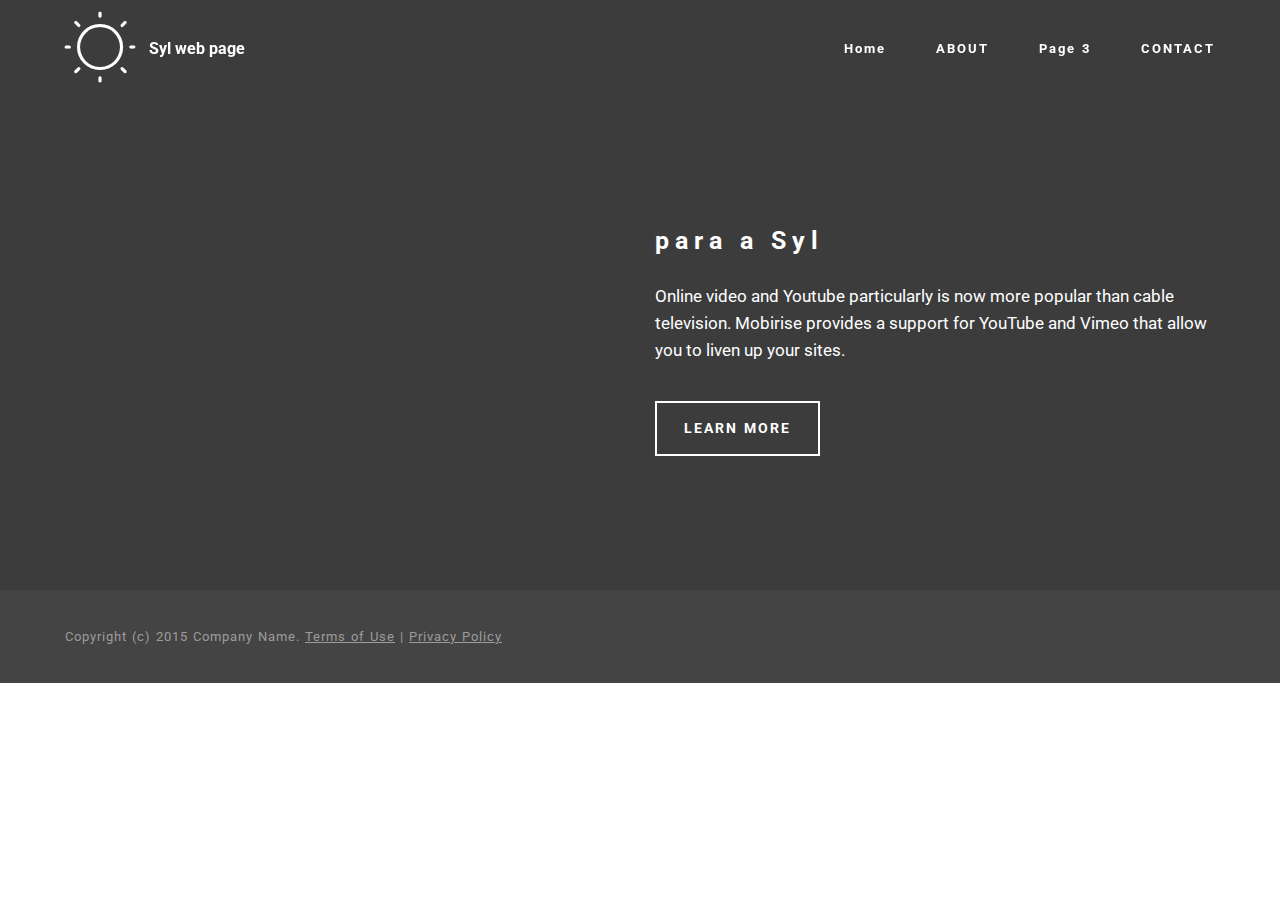
<file: page4.html>
<!DOCTYPE html>
<html>
<head>
  <!-- Site made with Mobirise Website Builder v3.12.1, https://mobirise.com -->
  <meta charset="UTF-8">
  <meta http-equiv="X-UA-Compatible" content="IE=edge">
  <meta name="generator" content="Mobirise v3.12.1, mobirise.com">
  <meta name="viewport" content="width=device-width, initial-scale=1">
  <link rel="shortcut icon" href="assets/images/20151128-003805-128x72.png" type="image/x-icon">
  <meta name="description" content="">
  <title>home</title>
  <link rel="stylesheet" href="https://fonts.googleapis.com/css?family=Roboto:700,400&amp;subset=cyrillic,latin,greek,vietnamese">
  <link rel="stylesheet" href="assets/web/assets/mobirise-icons/mobirise-icons.css">
  <link rel="stylesheet" href="assets/bootstrap/css/bootstrap.min.css">
  <link rel="stylesheet" href="assets/mobirise/css/style.css">
  <link rel="stylesheet" href="assets/mobirise/css/mbr-additional.css" type="text/css">
  
  
  
</head>
<body>
<section class="mbr-navbar mbr-navbar--freeze mbr-navbar--absolute mbr-navbar--transparent mbr-navbar--sticky mbr-navbar--auto-collapse" id="menu-x">
    <div class="mbr-navbar__section mbr-section">
        <div class="mbr-section__container container">
            <div class="mbr-navbar__container">
                <div class="mbr-navbar__column mbr-navbar__column--s mbr-navbar__brand">
                    <span class="mbr-navbar__brand-link mbr-brand mbr-brand--inline">
                        <span class="mbr-brand__logo"><a href="https://mobirise.com" class="mbri-sun mbr-iconfont mbr-iconfont-menu"></a></span>
                        <span class="mbr-brand__name"><a class="mbr-brand__name text-white" href="index.html">Syl web page</a></span>
                    </span>
                </div>
                <div class="mbr-navbar__hamburger mbr-hamburger"><span class="mbr-hamburger__line"></span></div>
                <div class="mbr-navbar__column mbr-navbar__menu">
                    <nav class="mbr-navbar__menu-box mbr-navbar__menu-box--inline-right">
                        <div class="mbr-navbar__column">
                            <ul class="mbr-navbar__items mbr-navbar__items--right float-left mbr-buttons mbr-buttons--freeze mbr-buttons--right btn-decorator mbr-buttons--active mbr-buttons--only-links"><li class="mbr-navbar__item"><a class="mbr-buttons__link btn text-white" href="index.html">Home</a></li><li class="mbr-navbar__item"><a class="mbr-buttons__link btn text-white" href="page4.html">ABOUT</a></li><li class="mbr-navbar__item"><a class="mbr-buttons__link btn text-white" href="page2.html">Page 3</a></li> <li class="mbr-navbar__item"><a class="mbr-buttons__link btn text-white" href="page3.html">CONTACT</a></li></ul>                            
                            
                        </div>
                    </nav>
                </div>
            </div>
        </div>
    </div>
</section>

<section class="engine"><a rel="external" href="https://mobirise.com">Mobirise</a></section><section class="mbr-section mbr-section--relative mbr-after-navbar" id="msg-box5-z" style="background-color: rgb(60, 60, 60);">
    
    <div class="mbr-section__container mbr-section__container--isolated container" style="padding-top: 93px; padding-bottom: 93px;">
        <div class="row">
            <div class="mbr-box mbr-box--fixed mbr-box--adapted">
                <div class="mbr-box__magnet mbr-box__magnet--top-right mbr-section__left col-sm-6 image-size" style="width: 50%;">
                    <figure class="mbr-figure mbr-figure--adapted mbr-figure--caption-inside-bottom mbr-figure--full-width"><iframe class="mbr-embedded-video" src="https://www.youtube.com/embed/hNQFjqDvPhA?rel=0&amp;amp;showinfo=0&amp;autoplay=1&amp;loop=1&amp;playlist=hNQFjqDvPhA" width="1280" height="720" frameborder="0" allowfullscreen></iframe></figure>
                </div>
                <div class="mbr-box__magnet mbr-class-mbr-box__magnet--center-left col-sm-6 content-size mbr-section__right">
                    <div class="mbr-section__container mbr-section__container--middle">
                        <div class="mbr-header mbr-header--auto-align mbr-header--wysiwyg">
                            <h3 class="mbr-header__text">para a Syl&nbsp;</h3>
                            
                        </div>
                    </div>
                    <div class="mbr-section__container mbr-section__container--middle">
                        <div class="mbr-article mbr-article--auto-align mbr-article--wysiwyg"><p>Online video and Youtube particularly is now more popular than cable television. Mobirise provides a support for YouTube and Vimeo that allow you to liven up your sites.</p></div>
                    </div>
                    <div class="mbr-section__container">
                        <div class="mbr-buttons mbr-buttons--auto-align btn-inverse"><a class="mbr-buttons__btn btn btn-lg btn-default" href="https://mobirise.com">LEARN MORE</a></div>
                    </div>
                </div>
                
            </div>
        </div>
    </div>
</section>

<footer class="mbr-section mbr-section--relative mbr-section--fixed-size" id="footer1-10" style="background-color: rgb(68, 68, 68);">
    
    <div class="mbr-section__container container">
        <div class="mbr-footer mbr-footer--wysiwyg row" style="padding-top: 36.900000000000006px; padding-bottom: 36.900000000000006px;">
            <div class="col-sm-12">
                <p class="mbr-footer__copyright">Copyright (c) 2015 Company Name. <a class="mbr-footer__link text-gray" href="https://mobirise.com/">Terms of Use</a>  | <a class="mbr-footer__link text-gray" href="https://mobirise.com/">Privacy Policy</a></p>
            </div>
        </div>
    </div>
</footer>


  <script src="assets/web/assets/jquery/jquery.min.js"></script>
  <script src="assets/bootstrap/js/bootstrap.min.js"></script>
  <script src="assets/smooth-scroll/smooth-scroll.js"></script>
  <script src="assets/mobirise/js/script.js"></script>
  
  
</body>
</html>
</file>
<file: assets/web/assets/mobirise-icons/mobirise-icons.css>
@font-face {
  font-family: 'MobiriseIcons';
  src:  url('mobirise-icons.eot?spat4u');
  src:  url('mobirise-icons.eot?spat4u#iefix') format('embedded-opentype'),
    url('mobirise-icons.ttf?spat4u') format('truetype'),
    url('mobirise-icons.woff?spat4u') format('woff'),
    url('mobirise-icons.svg?spat4u#MobiriseIcons') format('svg');
  font-weight: normal;
  font-style: normal;
}

[class^="mbri-"], [class*=" mbri-"] {
  /* use !important to prevent issues with browser extensions that change fonts */
  font-family: MobiriseIcons !important;
  speak: none;
  font-style: normal;
  font-weight: normal;
  font-variant: normal;
  text-transform: none;
  line-height: 1;

  /* Better Font Rendering =========== */
  -webkit-font-smoothing: antialiased;
  -moz-osx-font-smoothing: grayscale;
}

.mbri-alert:before {
  content: "\e900";
}
.mbri-android:before {
  content: "\e901";
}
.mbri-apple:before {
  content: "\e902";
}
.mbri-arrow-next:before {
  content: "\e903";
}
.mbri-arrow-prev:before {
  content: "\e904";
}
.mbri-bookmark:before {
  content: "\e905";
}
.mbri-bootstrap:before {
  content: "\e906";
}
.mbri-briefcase:before {
  content: "\e907";
}
.mbri-browse:before {
  content: "\e908";
}
.mbri-calendar:before {
  content: "\e909";
}
.mbri-camera:before {
  content: "\e90a";
}
.mbri-cart-add:before {
  content: "\e90b";
}
.mbri-cart-full:before {
  content: "\e90c";
}
.mbri-cash:before {
  content: "\e90d";
}
.mbri-change-style:before {
  content: "\e90e";
}
.mbri-chat:before {
  content: "\e90f";
}
.mbri-clock:before {
  content: "\e910";
}
.mbri-close:before {
  content: "\e911";
}
.mbri-cloud:before {
  content: "\e912";
}
.mbri-code:before {
  content: "\e913";
}
.mbri-contact-form:before {
  content: "\e914";
}
.mbri-credit-card:before {
  content: "\e915";
}
.mbri-cursor-click:before {
  content: "\e916";
}
.mbri-cust-feedback:before {
  content: "\e917";
}
.mbri-database:before {
  content: "\e918";
}
.mbri-delivery:before {
  content: "\e919";
}
.mbri-desktop:before {
  content: "\e91a";
}
.mbri-devices:before {
  content: "\e91b";
}
.mbri-down:before {
  content: "\e91c";
}
.mbri-download:before {
  content: "\e972";
}
.mbri-drag-n-drop:before {
  content: "\e91e";
}
.mbri-edit:before {
  content: "\e91f";
}
.mbri-edit2:before {
  content: "\e920";
}
.mbri-error:before {
  content: "\e921";
}
.mbri-extension:before {
  content: "\e922";
}
.mbri-features:before {
  content: "\e923";
}
.mbri-file:before {
  content: "\e924";
}
.mbri-flag:before {
  content: "\e925";
}
.mbri-folder:before {
  content: "\e926";
}
.mbri-gift:before {
  content: "\e927";
}
.mbri-globe:before {
  content: "\e928";
}
.mbri-globe-2:before {
  content: "\e929";
}
.mbri-growing-chart:before {
  content: "\e92a";
}
.mbri-hearth:before {
  content: "\e92b";
}
.mbri-help:before {
  content: "\e92c";
}
.mbri-home:before {
  content: "\e92d";
}
.mbri-hot-cup:before {
  content: "\e92e";
}
.mbri-idea:before {
  content: "\e92f";
}
.mbri-image-gallery:before {
  content: "\e930";
}
.mbri-image-slider:before {
  content: "\e931";
}
.mbri-info:before {
  content: "\e932";
}
.mbri-key:before {
  content: "\e933";
}
.mbri-laptop:before {
  content: "\e934";
}
.mbri-layers:before {
  content: "\e935";
}
.mbri-left:before {
  content: "\e936";
}
.mbri-letter:before {
  content: "\e937";
}
.mbri-like:before {
  content: "\e938";
}
.mbri-link:before {
  content: "\e939";
}
.mbri-lock:before {
  content: "\e93a";
}
.mbri-login:before {
  content: "\e93b";
}
.mbri-logout:before {
  content: "\e93c";
}
.mbri-magic-stick:before {
  content: "\e93d";
}
.mbri-map-pin:before {
  content: "\e93e";
}
.mbri-menu:before {
  content: "\e93f";
}
.mbri-mobile:before {
  content: "\e940";
}
.mbri-mobile2:before {
  content: "\e941";
}
.mbri-mobirise:before {
  content: "\e942";
}
.mbri-music:before {
  content: "\e943";
}
.mbri-new-file:before {
  content: "\e944";
}
.mbri-opened-folder:before {
  content: "\e945";
}
.mbri-pages:before {
  content: "\e946";
}
.mbri-paper-plane:before {
  content: "\e947";
}
.mbri-paperclip:before {
  content: "\e948";
}
.mbri-photo:before {
  content: "\e949";
}
.mbri-photos:before {
  content: "\e94a";
}
.mbri-pin:before {
  content: "\e94b";
}
.mbri-play:before {
  content: "\e94c";
}
.mbri-plus:before {
  content: "\e94d";
}
.mbri-preview:before {
  content: "\e94e";
}
.mbri-print:before {
  content: "\e94f";
}
.mbri-protect:before {
  content: "\e950";
}
.mbri-question:before {
  content: "\e951";
}
.mbri-quote:before {
  content: "\e952";
}
.mbri-refresh:before {
  content: "\e953";
}
.mbri-responsive:before {
  content: "\e954";
}
.mbri-right:before {
  content: "\e955";
}
.mbri-rocket:before {
  content: "\e956";
}
.mbri-sad-face:before {
  content: "\e957";
}
.mbri-sale:before {
  content: "\e958";
}
.mbri-save:before {
  content: "\e959";
}
.mbri-search:before {
  content: "\e95a";
}
.mbri-setting:before {
  content: "\e95b";
}
.mbri-setting2:before {
  content: "\e95c";
}
.mbri-setting3:before {
  content: "\e95d";
}
.mbri-share:before {
  content: "\e95e";
}
.mbri-shopping-bag:before {
  content: "\e95f";
}
.mbri-shopping-basket:before {
  content: "\e960";
}
.mbri-shopping-cart:before {
  content: "\e961";
}
.mbri-sites:before {
  content: "\e962";
}
.mbri-smile-face:before {
  content: "\e963";
}
.mbri-speed:before {
  content: "\e964";
}
.mbri-star:before {
  content: "\e965";
}
.mbri-success:before {
  content: "\e966";
}
.mbri-sun:before {
  content: "\e967";
}
.mbri-tablet:before {
  content: "\e968";
}
.mbri-target:before {
  content: "\e969";
}
.mbri-timer:before {
  content: "\e96a";
}
.mbri-to-ftp:before {
  content: "\e96b";
}
.mbri-to-local-drive:before {
  content: "\e96c";
}
.mbri-touch-swipe:before {
  content: "\e96d";
}
.mbri-touch:before {
  content: "\e96e";
}
.mbri-trash:before {
  content: "\e96f";
}
.mbri-unlock:before {
  content: "\e970";
}
.mbri-up:before {
  content: "\e971";
}
.mbri-upload:before {
  content: "\e91d";
}
.mbri-user:before {
  content: "\e973";
}
.mbri-user2:before {
  content: "\e974";
}
.mbri-users:before {
  content: "\e975";
}
.mbri-video:before {
  content: "\e976";
}
.mbri-video-play:before {
  content: "\e977";
}
.mbri-watch:before {
  content: "\e978";
}
.mbri-website-theme:before {
  content: "\e979";
}
.mbri-wifi:before {
  content: "\e97a";
}
.mbri-windows:before {
  content: "\e97b";
}
</file>
<file: assets/mobirise-slider/style.css>
/*-------

   Slider

-------*/
.mbr-slider .carousel-inner > .active,
.mbr-slider .carousel-inner > .next,
.mbr-slider .carousel-inner > .prev {
	display: table;
}
.mbr-slider .carousel-control {
    background-image: none;
    width: 54px;
    height: 54px;
    top: 50%;
    margin-top: -27px;
    line-height: 54px;
    border: 2px solid #fff;
    opacity: 1;
    text-shadow: none;
    z-index: 5;
    -webkit-transition: all 0.2s ease-in-out 0s;
    -o-transition: all 0.2s ease-in-out 0s;
    transition: all 0.2s ease-in-out 0s;
}
.mbr-slider .carousel-control.left {
	margin-left: 20px;
}
.mbr-slider .carousel-control.right {
	margin-right: 20px;
}
.mbr-slider .carousel-control:hover {
	background: #fff;
	color: #000;
}
.mbr-slider .carousel-indicators {
    bottom: 20px;
}
.mbr-slider .carousel-indicators li,
.mbr-slider .carousel-indicators .active {
    width: 15px;
    height: 15px;
    margin: 3px;
    border: 2px solid #ffffff;
}

@media (max-width: 767px) {
    .mbr-slider .carousel-control {
        top: auto;
        bottom: 20px;
    }
}
.mbr-slider .mbr-overlay {
    z-index: 0;
    opacity:0.5;
}
/* boxed model */
.mbr-slider > .boxed-slider {
    position: relative;
    padding: 93px 0;
}
.mbr-slider > .boxed-slider > div{
    position: relative;

}
.mbr-slider > .container .carousel-indicators {
    margin-bottom: 3px;
}
@media (max-width: 767px) {
    .mbr-slider > .container .carousel-control {
        margin-bottom: 0px;
    }
}
.mbr-slider > .container img {
    width: 100%;
}
.mbr-slider > .container img + .row {
    position: absolute;
    top: 50%;
    left: 0;
    right: 0;
    margin-left: 0;
    margin-right: 0;
    -webkit-transform: translateY(-50%);
    -moz-transform: translateY(-50%);
    transform: translateY(-50%);
}
.mbr-slider .mbr-section {
    padding-left: 0;
    padding-right: 0;
}

/* article layout */
.mbr-slider .article-slider > div {
    padding-left: 0;
    padding-right: 0;
}
.mbr-slider > .container.article-slider .carousel-indicators {
    margin-bottom: 0;
}
</file>
<file: assets/mobirise/css/mbr-additional.css>
#menu-5 .mbr-brand__name {
  font-size: 16px;
}
#menu-5.mbr-navbar--stuck .mbr-navbar__section {
  background: #2c2c2c;
}
#menu-5 .mbr-navbar__hamburger {
  color: #ffffff;
}
#msg-box5-w .mbr-header__text {
  color: #ffffff;
}
#msg-box5-w .mbr-header__subtext {
  color: #ffffff;
}
#msg-box5-w .mbr-article {
  color: #ffffff;
}
#menu-i .mbr-brand__name {
  font-size: 16px;
}
#menu-i.mbr-navbar--stuck .mbr-navbar__section {
  background: #2c2c2c;
}
#menu-i .mbr-navbar__hamburger {
  color: #ffffff;
}
#menu-n .mbr-brand__name {
  font-size: 16px;
}
#menu-n.mbr-navbar--stuck .mbr-navbar__section {
  background: #2c2c2c;
}
#menu-n .mbr-navbar__hamburger {
  color: #ffffff;
}
#contacts3-p STRONG {
  text-align: center;
}
#menu-x .mbr-brand__name {
  font-size: 16px;
}
#menu-x.mbr-navbar--stuck .mbr-navbar__section {
  background: #2c2c2c;
}
#menu-x .mbr-navbar__hamburger {
  color: #ffffff;
}
#msg-box5-z .mbr-header__text {
  color: #ffffff;
}
#msg-box5-z .mbr-header__subtext {
  color: #ffffff;
}
#msg-box5-z .mbr-article {
  color: #ffffff;
}
</file>
<file: assets/mobirise/css/style.css>
.is-builder .animated {
  -webkit-animation-name: none !important;
  animation-name: none !important;
}
html {
  position: relative;
  min-height: 100%;
}
.mbr-embedded-video {
  position: relative;
}
.mbr-background-video,
.mbr-background-video-preview {
  bottom: 0;
  left: 0;
  overflow: hidden;
  position: absolute;
  right: 0;
  top: 0;
}
.mbr-parallax-background,
.mbr-background {
  background-attachment: fixed !important;
  background-position: 50% 0;
  background-repeat: no-repeat;
  background-size: cover !important;
}
.mbr-hidden-scrollbar .mbr-parallax-background {
  background-size: auto 130%;
}
.mobile .mbr-parallax-background {
  background-attachment: scroll !important;
}
.mbr-background {
  background-attachment: scroll !important;
}
.mbr-navbar {
  position: relative;
  width: 100%;
}
.mbr-navbar:before {
  content: "";
  display: block;
}
.mbr-navbar__brand-link:after,
.mbr-navbar__brand-img {
  max-height: 74px;
  height: 100%;
}
.mbr-navbar:before,
.mbr-navbar__container {
  height: 98px;
}
.mbr-navbar--ss .mbr-navbar__brand-link:after,
.mbr-navbar--ss .mbr-navbar__brand-img {
  height: 74px;
}
.mbr-navbar--ss:before,
.mbr-navbar--ss .mbr-navbar__container {
  height: 98px;
}
.mbr-navbar--xs .mbr-navbar__brand-link:after,
.mbr-navbar--xs .mbr-navbar__brand-img {
  height: 32px;
}
.mbr-navbar--xs:before,
.mbr-navbar--xs .mbr-navbar__container {
  height: 56px;
}
.mbr-navbar--s .mbr-navbar__brand-link:after,
.mbr-navbar--s .mbr-navbar__brand-img {
  height: 48px;
}
.mbr-navbar--s:before,
.mbr-navbar--s .mbr-navbar__container {
  height: 72px;
}
.mbr-navbar--m .mbr-navbar__brand-link:after,
.mbr-navbar--m .mbr-navbar__brand-img {
  height: 64px;
}
.mbr-navbar--m:before,
.mbr-navbar--m .mbr-navbar__container {
  height: 88px;
}
.mbr-navbar--l .mbr-navbar__brand-link:after,
.mbr-navbar--l .mbr-navbar__brand-img {
  height: 96px;
}
.mbr-navbar--l:before,
.mbr-navbar--l .mbr-navbar__container {
  height: 120px;
}
.mbr-navbar--xl .mbr-navbar__brand-link:after,
.mbr-navbar--xl .mbr-navbar__brand-img {
  height: 128px;
}
.mbr-navbar--xl:before,
.mbr-navbar--xl .mbr-navbar__container {
  height: 152px;
}
.mbr-navbar--short .mbr-navbar__brand-link:after,
.mbr-navbar--short .mbr-navbar__brand-img {
  height: 40px;
}
.mbr-navbar--short .mbr-brand__logo .mbr-iconfont{
  font-size: 40px;
}
.mbr-navbar--short:before,
.mbr-navbar--short .mbr-navbar__container {
  height: 64px;
}
.mbr-navbar--short .mbr-navbar__container {
  padding: 12px 0;
}
@media (max-width: 767px) {
  .mbr-navbar--short .mbr-navbar__brand-link:after,
  .mbr-navbar--short .mbr-navbar__brand-img {
    height: 31px;
  }
  .mbr-navbar--short:before,
  .mbr-navbar--short .mbr-navbar__container {
    height: 45px;
  }
  .mbr-navbar--short .mbr-navbar__container {
    padding: 7px 0;
  }
}
.mbr-navbar__brand-img {
  position: relative;
}
.mbr-navbar__brand-img,
.mbr-navbar__container,
.mbr-navbar__section {
  -webkit-transition: all 300ms ease-in-out 0s;
  -o-transition: all 300ms ease-in-out 0s;
  transition: all 300ms ease-in-out 0s;
}
.mbr-navbar__section {
  background: #2c2c2c;
  height: auto;
  position: absolute;
  top: 0;
  width: 100%;
  z-index: 1000;
}
.mbr-navbar__container {
  display: table;
  padding: 12px 0;
  width: 100%;
}
.mbr-navbar__menu-box {
  display: table;
  width: 100%;
}
.mbr-navbar__menu-box--inline-left,
.mbr-navbar__menu-box--inline-center,
.mbr-navbar__menu-box--inline-right {
  display: block;
  text-align: left;
}
.mbr-navbar__menu-box--inline-center {
  text-align: center;
}
.mbr-navbar__menu-box--inline-right {
  text-align: right;
}
.mbr-navbar__column {
  display: table-cell;
  vertical-align: middle;
}
.mbr-navbar__column--xxs {
  width: 1%;
}
.mbr-navbar__column--xs {
  width: 10%;
}
.mbr-navbar__column--s {
  width: 20%;
}
.mbr-navbar__column--m {
  width: 30%;
}
.mbr-navbar__column--l {
  width: 40%;
}
.mbr-navbar__column--xl {
  width: 50%;
}
.mbr-navbar__menu-box--inline-left .mbr-navbar__column,
.mbr-navbar__menu-box--inline-center .mbr-navbar__column,
.mbr-navbar__menu-box--inline-right .mbr-navbar__column {
  display: inline-block;
}
.mbr-navbar__items {
  float: left;
  padding-left: 0px;
  position: relative;
  left: -20px;
}
.mbr-navbar__items--right {
  float: right;
  left: 0;
}
.float-left {
  float: left;
}
.mbr-navbar__item {
  display: block;
  float: left;
  position: relative;
}
.mbr-navbar__hamburger {
  display: none;
  margin-top: -11px;
  position: absolute;
  right: 0;
  top: 50%;
  z-index: 10000;
}
.mbr-navbar--collapsed .mbr-navbar__container {
  position: relative;
}
.mbr-navbar--collapsed .mbr-navbar__column {
  display: block;
  width: 100%;
}
.mbr-navbar--collapsed .mbr-navbar__items--right {
  padding-top: 13px;
}
.mbr-navbar--collapsed .mbr-navbar__menu {
  background: rgba(0, 0, 0, 0.9);
  display: none;
  height: 100%;
  left: 0;
  position: fixed;
  top: 0;
  width: 100%;
  z-index: 9999;
}
.mbr-navbar--collapsed .mbr-navbar__menu-box {
  display: table-cell;
  vertical-align: middle;
}
.mbr-navbar--collapsed .mbr-navbar__items {
  float: none;
}
.mbr-navbar--collapsed .mbr-navbar__item {
  float: none;
}
.mbr-navbar--collapsed .mbr-navbar__hamburger {
  display: block;
}
.mbr-navbar--collapsed.mbr-navbar--open .mbr-navbar__menu {
  display: table;
}
.mbr-navbar--collapsed.mbr-navbar--open:not(.mbr-navbar--sticky) .mbr-navbar__section {
  background: none;
  position: fixed;
}
.mbr-navbar--collapsed.mbr-navbar--open .mbr-navbar__brand {
  visibility: hidden;
}
.mbr-navbar--collapsed.mbr-navbar--sticky.mbr-navbar--open .mbr-navbar__brand {
  visibility: visible;
}
.mbr-navbar--collapsed.mbr-navbar--open .mbr-navbar__brand-img,
.mbr-navbar--collapsed.mbr-navbar--open .mbr-navbar__container {
  -webkit-transition: none;
  -o-transition: none;
  transition: none;
}
.mbr-navbar--freeze.mbr-navbar--collapsed.mbr-navbar--open .mbr-navbar__hamburger,
.mbr-navbar--freeze.mbr-navbar--collapsed.mbr-navbar--open .mbr-navbar__hamburger:hover {
  color: #fff !important;
}
.mbr-navbar--sticky .mbr-navbar__section {
  position: fixed;
}
.mbr-navbar--absolute {
  position: absolute;
}
/* fix for popup menu conflict */
@media (max-width: 480px) {
  .mbr-navbar--absolute.mbr-navbar[id^=menu-] {
    position: absolute;
  }
}
.mbr-navbar--transparent .mbr-navbar__section {
  background: none;
}
.mbr-navbar--stuck .mbr-navbar__section,
.mbr-navbar--relative .mbr-navbar__section {
  background: #2c2c2c;
}
@media (max-width: 991px) {
  .mbr-navbar--auto-collapse .mbr-navbar__container {
    position: relative;
  }
  .mbr-navbar--auto-collapse .mbr-navbar__column {
    display: block;
    width: 100%;
  }
  .mbr-navbar__column {
    max-height: 100vh;
    overflow-x: hidden;
    overflow-y:auto;
  }
  .mbr-navbar__column::-webkit-scrollbar {
    display:none;
  }
  .mbr-navbar--auto-collapse .mbr-navbar__items--right {
    padding-top: 13px;
  }
  .mbr-navbar--auto-collapse .mbr-navbar__menu {
    background: rgba(0, 0, 0, 0.9);
    display: none;
    height: 100%;
    left: 0;
    position: fixed;
    top: 0;
    width: 100%;
    z-index: 9999;
  }
  .mbr-navbar--auto-collapse .mbr-navbar__menu-box {
    display: table-cell;
    vertical-align: middle;
  }
  .mbr-navbar--auto-collapse .mbr-navbar__items {
    float: none;
  }
  .mbr-navbar--auto-collapse .mbr-navbar__item {
    float: none;
  }
  .mbr-navbar--auto-collapse .mbr-navbar__hamburger {
    display: block;
  }
  .mbr-navbar--auto-collapse.mbr-navbar--open .mbr-navbar__menu {
    display: table;
  }
  .mbr-navbar--auto-collapse.mbr-navbar--open:not(.mbr-navbar--sticky) .mbr-navbar__section {
    background: none;
    position: fixed;
  }
  .mbr-navbar--auto-collapse.mbr-navbar--open .mbr-navbar__brand {
    visibility: hidden;
  }
  .mbr-navbar--auto-collapse.mbr-navbar--sticky.mbr-navbar--open .mbr-navbar__brand {
    visibility: visible;
  }
  .mbr-navbar--auto-collapse.mbr-navbar--open .mbr-navbar__brand-img,
  .mbr-navbar--auto-collapse.mbr-navbar--open .mbr-navbar__container {
    -webkit-transition: none;
    -o-transition: none;
    transition: none;
  }
}
.mbr-after-navbar:before {
  content: "";
  display: block;
  height: 98px;
}
.mbr-hamburger {
  cursor: pointer;
  height: 23px;
  width: 30px;
}
.mbr-hamburger:focus {
  outline: none;
}
.mbr-hamburger__line,
.mbr-hamburger__line:before,
.mbr-hamburger__line:after {
  content: "";
  position: absolute;
  display: block;
  height: 1px;
  cursor: pointer;
}
.mbr-hamburger__line,
.mbr-hamburger__line:before,
.mbr-hamburger__line:after {
  width: 30px;
  border-bottom: 5px solid;
  top: 9px;
}
.mbr-hamburger__line:before {
  top: -9px;
}
.mbr-hamburger__line:after {
  top: 9px;
}
.mbr-hamburger__line,
.mbr-hamburger__line:before,
.mbr-hamburger__line:after {
  -webkit-transition: all 300ms ease-in-out;
  transition: all 300ms ease-in-out;
}
.mbr-hamburger--open .mbr-hamburger__line {
  border-color: transparent;
}
.mbr-hamburger--open .mbr-hamburger__line:before,
.mbr-hamburger--open .mbr-hamburger__line:after {
  top: 0;
}
.mbr-hamburger--open .mbr-hamburger__line:before {
  -ms-transform: rotate(45deg);
  -webkit-transform: rotate(45deg);
  transform: rotate(45deg);
}
.mbr-hamburger--open .mbr-hamburger__line:after {
  top: 10px;
  -ms-transform: translatey(-10px) rotate(-45deg);
  -webkit-transform: translatey(-10px) rotate(-45deg);
  transform: translatey(-10px) rotate(-45deg);
}
@media (max-width: 767px) {
  .mbr-hamburger {
    height: 23px;
    width: 27px;
  }
  .mbr-hamburger__line,
  .mbr-hamburger__line:before,
  .mbr-hamburger__line:after {
    width: 27px;
    border-bottom: 4px solid;
    top: 9px;
  }
  .mbr-hamburger__line:before {
    top: -9px;
  }
  .mbr-hamburger__line:after {
    top: 9px;
  }
}

.navbar-dropdown .hamburger-icon {
  content: "";
  width: 16px;
  -webkit-box-shadow: 0 -6px 0 1px,0 0 0 1px,0 6px 0 1px;
  -moz-box-shadow: 0 -6px 0 1px,0 0 0 1px,0 6px 0 1px;
  box-shadow: 0 -6px 0 1px,0 0 0 1px,0 6px 0 1px;
}

.mbr-brand {
  display: block;
  float: left;
  position: relative;
}
.mbr-brand,
.mbr-brand:hover {
  text-decoration: none;
}
.mbr-brand__name {
  display: block;
  font-weight: bold;
  margin-top: 5px;
  text-align: center;
}
.mbr-brand__name,
.mbr-brand__name:hover {
  text-decoration: none;
}
.mbr-brand--inline {
  display: table;
}
.mbr-brand--inline:after {
  content: "";
  display: table-cell;
  width: 1px;
}
.mbr-brand--inline .mbr-brand__logo,
.mbr-brand--inline .mbr-brand__name {
  display: table-cell;
  vertical-align: middle;
}
.mbr-brand--inline .mbr-brand__logo {
  padding-right: 10px;
}
.mbr-brand--inline .mbr-brand__name {
  margin: 0;
  text-align: left;
}
.mbr-form {
  display: table;
  margin-top: -13px;
  position: relative;
  top: 14px;
  width: 100%;
}
.mbr-form__left,
.mbr-form__right {
  display: table-cell;
  vertical-align: top;
}
.mbr-form__left {
  padding-right: 3px;
}
.mbr-form__right {
  width: 1px;
}
@media (max-width: 530px) {
  .mbr-form {
    display: block;
    margin-top: -27px;
    position: relative;
    top: 26px;
  }
  .mbr-form__left,
  .mbr-form__right {
    display: block;
  }
  .mbr-form__left {
    margin-bottom: 12px;
    padding-right: 0;
  }
  .mbr-form__right {
    width: 100%;
  }
}
.mbr-section {
  padding: 0 20px;
}
.mbr-section--no-padding {
  padding: 0;
}
.mbr-section--relative {
  position: relative;
}
.mbr-section--fixed-size {
  overflow: hidden;
}
.mbr-section--full-height {
  height: 100vh;
}
.mbr-section--full-height.mbr-after-navbar:before {
  display: none;
}
.mbr-section--bg-adapted {
  background-attachment: scroll;
  background-position: 50% 0;
  background-repeat: no-repeat;
  background-size: cover;
}
.mbr-section--gray {
  background-color: #444444;
}
.mbr-section--light-gray {
  background-color: #f0f0f0;
}
.mbr-section--dark-gray {
  background-color: #3c3c3c;
}
.mbr-section__container {
  padding: 0;
  position: relative;
  z-index: 3;
}
.mbr-section__container--center {
  text-align: center;
}
.mbr-section__container--std-padding {
  padding: 93px 0;
}
.mbr-section__container--std-top-padding {
  padding-top: 93px;
}
.mbr-section__container--std-bot-padding {
  padding-bottom: 93px;
}
.mbr-section__container--sm-padding {
  padding: 41px 0;
}
.mbr-section__container--sm-top-padding {
  padding-top: 41px;
}
.mbr-section__container--sm-bot-padding {
  padding-bottom: 41px;
}
.mbr-section__container--isolated {
  padding-bottom: 93px;
  padding-top: 93px;
}
.mbr-section__container--first {
  padding-top: 93px;
  padding-bottom: 41px;
}
.mbr-section__container--middle {
  padding-bottom: 41px;
}
.mbr-section__container--last {
  padding-bottom: 93px;
}
.mbr-section__row {
  margin-left: -24px;
  margin-right: -24px;
}
.mbr-section__col {
  overflow: hidden;
  padding-left: 24px;
  padding-right: 24px;
}
.mbr-section__left {
  padding-right: 40px;
}
.mbr-section__right {
  padding-left: 15px;
}
.mbr-section__header {
  line-height: 1.5em;
  margin: -10px 0 0;
  text-align: center;
}
@media (min-width: 768px) {
  .mbr-section--short-paddings .mbr-section__container--std-padding {
    padding: 59px 0;
  }
  .mbr-section--short-paddings .mbr-section__container--std-top-padding {
    padding-top: 59px;
  }
  .mbr-section--short-paddings .mbr-section__container--std-bot-padding {
    padding-bottom: 59px;
  }
  .mbr-section--short-paddings .mbr-section__container--sm-padding {
    padding: 41px 0;
  }
  .mbr-section--short-paddings .mbr-section__container--sm-top-padding {
    padding-top: 41px;
  }
  .mbr-section--short-paddings .mbr-section__container--sm-bot-padding {
    padding-bottom: 41px;
  }
  .mbr-section--short-paddings .mbr-section__container--isolated {
    padding-bottom: 59px;
    padding-top: 59px;
  }
  .mbr-section--short-paddings .mbr-section__container--first {
    padding-top: 59px;
    padding-bottom: 41px;
  }
  .mbr-section--short-paddings .mbr-section__container--middle {
    padding-bottom: 41px;
  }
  .mbr-section--short-paddings .mbr-section__container--last {
    padding-bottom: 59px;
  }
}
@media (max-width: 767px) {
  .mbr-section__left {
    padding-right: 15px;
  }
  .mbr-section__right {
    padding-left: 15px;
    padding-top: 51px;
  }
}
.mbr-arrow {
  bottom: 71px;
  left: 0;
  line-height: 1px;
  padding: 0 20px;
  position: absolute;
  width: 100%;
  z-index: 3;
}
.mbr-arrow__link {
  display: inline-block;
  font-size: 26px;
}
.mbr-arrow__link,
.mbr-arrow__link:hover,
.mbr-arrow__link:focus {
  color: #fff;
}
.mbr-arrow--floating .mbr-arrow__link {
  -webkit-animation: floating-arrow 1.6s infinite ease-in-out 0s;
  -o-animation: floating-arrow 1.6s infinite ease-in-out 0s;
  animation: floating-arrow 1.6s infinite ease-in-out 0s;
}
@-webkit-keyframes floating-arrow {
  from {
    -webkit-transform: translateY(0);
    transform: translateY(0);
  }
  65% {
    -webkit-transform: translateY(11px);
    transform: translateY(11px);
  }
  to {
    -webkit-transform: translateY(0);
    transform: translateY(0);
  }
}
@-o-keyframes floating-arrow {
  from {
    -webkit-transform: translateY(0);
    transform: translateY(0);
  }
  65% {
    -webkit-transform: translateY(11px);
    transform: translateY(11px);
  }
  to {
    -webkit-transform: translateY(0);
    transform: translateY(0);
  }
}
@keyframes floating-arrow {
  from {
    -webkit-transform: translateY(0);
    transform: translateY(0);
  }
  65% {
    -webkit-transform: translateY(11px);
    transform: translateY(11px);
  }
  to {
    -webkit-transform: translateY(0);
    transform: translateY(0);
  }
}
.mbr-arrow--dark .mbr-arrow__link,
.mbr-arrow--dark .mbr-arrow__link:hover,
.mbr-arrow--dark .mbr-arrow__link:focus {
  color: #252525;
}
@media (max-width: 767px) {
  .mbr-arrow {
    bottom: 41px;
  }
}
@media (max-width: 320px) {
  .mbr-arrow {
    bottom: 21px;
    text-align: center;
  }
}
@media all and (device-width: 320px) and (device-height: 568px) and (orientation: portrait) {
  .mbr-arrow {
    bottom: 31px;
  }
}
.mbr-box {
  display: table;
  width: 100%;
}
.mbr-box--fixed {
  table-layout: fixed;
}
.mbr-box--stretched {
  height: 100%;
}
.mbr-box__magnet {
  display: table-cell;
  float: none;
  height: 100%;
  margin-bottom: 0;
  margin-top: 0;
  text-align: center;
  vertical-align: middle;
}
.mbr-box__magnet--sm-padding {
  padding: 41px 0;
}
.mbr-box__magnet--top-left,
.mbr-box__magnet--top-center,
.mbr-box__magnet--top-right {
  vertical-align: top;
}
.mbr-box__magnet--bottom-left,
.mbr-box__magnet--bottom-center,
.mbr-box__magnet--bottom-right {
  vertical-align: bottom;
}
.mbr-box__magnet--top-left,
.mbr-box__magnet--center-left,
.mbr-box__magnet--bottom-left {
  text-align: left;
}
.mbr-box__magnet--top-right,
.mbr-box__magnet--center-right,
.mbr-box__magnet--bottom-right {
  text-align: right;
}
.mbr-box__container {
  height: 50%;
}
@media (max-width: 767px) {
  .mbr-box__container {
    height: 100%;
  }
  .mbr-box--adapted {
    display: block;
  }
  .mbr-box--adapted > .mbr-box__magnet {
    display: block;
    height: auto;
  }
}
.mbr-overlay {
  background: #222;
  bottom: 0;
  left: 0;
  position: absolute;
  right: 0;
  top: 0;
  z-index: 2;
}
.mbr-google-map__marker {
  color: #252525;
  display: none;
  margin: 0;
}
.mbr-google-map--loaded .mbr-google-map__marker {
  display: block;
}
.mbr-hero {
  color: #fff;
  position: relative;
}
.mbr-hero__text {
  font-size: 46px;
  font-weight: bold;
  left: -2px;
  letter-spacing: 2px;
  line-height: 50px;
  margin: -18px 0 1px 0;
  padding-bottom: 41px;
  position: relative;
  top: 8px;
}
.mbr-hero__subtext {
  font-size: 21px;
  line-height: 29px;
  margin: -32px 0 3px 0;
  padding: 0 0 41px 0;
  position: relative;
  top: 6px;
}
.mbr-figure {
  display: inline-block;
  /*line-height: 1px;*/
  margin: 0;
  max-width: 100%;
  overflow: hidden;
  position: relative;
}
.mbr-figure--no-bg {
  background: none;
}
.mbr-figure--full-width {
  display: block;
  width: 100%;
}
.mbr-figure.mbr-after-navbar:before {
  display: none;
}
.mbr-figure--full-width iframe,
.mbr-figure--full-width .mbr-figure__img,
.mbr-figure--full-width .mbr-figure__map {
  width: 100%;
}
.mbr-figure iframe,
.mbr-figure__img,
.mbr-figure__map {
  max-width: 100%;
}
@-webkit-keyframes mapCircleLoading {
  from {
    -webkit-transform: rotate(0deg);
  }
  to {
    -webkit-transform: rotate(359deg);
  }
}
@keyframes mapCircleLoading {
  from {
    transform: rotate(0deg);
  }
  to {
    transform: rotate(359deg);
  }
}
.mbr-figure__map {
  height: 400px;
  position: relative;
}
.mbr-figure__map--short {
  height: 300px;
}
.mbr-figure__map iframe {
  height: 100%;
  width: 100%;
}
.mbr-figure__map [data-state-details] {
  color: #6b6763;
  font-family: "Roboto", Helvetica, Arial, sans-serif;
  height: 1.5em;
  margin-top: -0.75em;
  padding-left: 20px;
  padding-right: 20px;
  position: absolute;
  text-align: center;
  top: 50%;
  width: 100%;
}
.mbr-figure__map[data-state] {
  background: #e9e5dc;
}
.mbr-figure__map[data-state="loading"] [data-state-details] {
  display: none;
}
.mbr-figure__map[data-state="loading"]::after {
  content: "";
  -webkit-animation: mapCircleLoading .6s infinite linear;
  animation: mapCircleLoading .6s infinite linear;
  border-radius: 50%;
  border: 6px rgba(255, 255, 255, 0.35) solid;
  border-top-color: #fff;
  height: 40px;
  left: 50%;
  margin-left: -20px;
  margin-top: -20px;
  position: absolute;
  top: 50%;
  width: 40px;
}
.mbr-figure__caption {
  background: rgba(0, 0, 0, 0.5);
  bottom: 0;
  color: #fff;
  display: block;
  font-size: 17px;
  left: 0;
  line-height: 1.3em;
  min-height: 53px;
  padding: 17px 20px;
  position: absolute;
  text-align: left;
  width: 100%;
}
.mbr-figure__caption--no-padding {
  padding: 17px 0;
}
.mbr-figure--wysiwyg .mbr-figure__caption a,
.mbr-figure--wysiwyg .mbr-figure__caption a:hover {
  color: inherit;
  text-decoration: underline;
}
.mbr-figure--caption-inside-top .mbr-figure__caption {
  bottom: auto;
  top: 0;
}
.mbr-figure--caption-outside-top .mbr-figure__caption,
.mbr-figure--caption-outside-bottom .mbr-figure__caption {
  background: none;
  position: relative;
}
.mbr-figure--no-bg.mbr-figure--caption-outside-top .mbr-figure__caption,
.mbr-figure--no-bg.mbr-figure--caption-outside-bottom .mbr-figure__caption {
  color: #252525;
}
.mbr-figure--no-bg.mbr-figure--caption-outside-top .mbr-figure__caption {
  margin-top: -3px;
  padding-top: 0;
}
.mbr-figure--no-bg.mbr-figure--caption-outside-bottom .mbr-figure__caption {
  margin-top: -2px;
  padding-bottom: 0;
  top: 2px;
}
.mbr-figure__caption--std-grid {
  background: none;
  z-index: 2;
  overflow: hidden;
}
@media (min-width: 768px) {
  .mbr-figure__caption--std-grid {
    width: 715px;
    left: 50%;
    margin-left: -357.5px;
    padding: 17px 0;
  }
}
@media (min-width: 992px) {
  .mbr-figure__caption--std-grid {
    width: 935px;
    margin-left: -467.5px;
  }
}
@media (min-width: 1200px) {
  .mbr-figure__caption--std-grid {
    width: 1150px;
    margin-left: -575px;
  }
}
.mbr-figure__caption--std-grid:before {
  bottom: 0;
  content: "";
  position: absolute;
  top: 0;
  width: 200%;
  z-index: -1;
  margin-left: -50%;
}
.mbr-figure--caption-inside-top .mbr-figure__caption--std-grid:before,
.mbr-figure--caption-inside-bottom .mbr-figure__caption--std-grid:before {
  background: rgba(0, 0, 0, 0.6);
}
.mbr-figure__caption-small {
  color: #ccc;
  display: block;
  font-size: 14px;
  line-height: 1.3em;
}
.mbr-figure--no-bg.mbr-figure--caption-outside-top .mbr-figure__caption-small,
.mbr-figure--no-bg.mbr-figure--caption-outside-bottom .mbr-figure__caption-small {
  color: #777;
}
@media (max-width: 767px) {
  .mbr-figure--adapted {
    display: block;
    width: 100%;
  }
  .mbr-figure--adapted iframe,
  .mbr-figure--adapted .mbr-figure__img,
  .mbr-figure--adapted .mbr-figure__map {
    width: 100%;
  }
  .mbr-figure--caption-inside-top .mbr-figure__caption,
  .mbr-figure--caption-inside-bottom .mbr-figure__caption {
    background: none;
    position: relative;
  }
  .mbr-figure--caption-inside-top .mbr-figure__caption--std-grid:before,
  .mbr-figure--caption-inside-bottom .mbr-figure__caption--std-grid:before {
    display: none;
  }
}
.mbr-reviews {
  list-style: none;
  margin: 0 -15px;
  padding: 3px 0 0 0;
}
.mbr-reviews__item {
  position: relative;
  margin-top: 39px;
}
.mbr-reviews__text {
  background: #fafafa;
  border-radius: 3px;
  border: 1px solid #ededed;
  color: #777;
  font-size: 16px;
  line-height: 26px;
  padding: 20px;
  position: relative;
}
.mbr-reviews__text:before {
  -webkit-transform: rotate(45deg);
  -ms-transform: rotate(45deg);
  -o-transform: rotate(45deg);
  transform: rotate(45deg);
  width: 14px;
  height: 14px;
  background-color: #fafafa;
  border-color: #ededed;
  border-style: none solid solid none;
  border-width: 0 1px 1px 0;
  bottom: -8px;
  content: "";
  display: block;
  left: 50px;
  position: absolute;
}
.mbr-reviews__p {
  margin: 0;
}
.mbr-reviews__author {
  margin-top: 30px;
  padding-left: 102px;
  position: relative;
}
.mbr-reviews__author--short {
  margin-top: 27px;
  padding-left: 32px;
}
.mbr-reviews__author-img {
  width: 50px;
  height: 50px;
  border-radius: 50%;
  left: 33px;
  position: absolute;
  top: 0;
}
.mbr-reviews__author-name {
  color: #777;
  font-size: 14px;
  font-weight: bold;
  position: relative;
  top: -3px;
}
.mbr-reviews__author-bio {
  color: #999;
  font-size: 12px;
}
@media (max-width: 767px) {
  .mbr-reviews__author {
    padding-bottom: 32px;
  }
  .mbr-reviews__author--short {
    padding-bottom: 1px;
  }
}
@media (min-width: 768px) and (max-width: 991px) {
  .mbr-reviews__item:nth-of-type(2n+1) {
    clear: left;
  }
}
@media (min-width: 992px) {
  .mbr-reviews__item:nth-of-type(3n+1) {
    clear: left;
  }
}
@media (max-width: 991px) {
  .mbr-header--reduce .mbr-header__text {
    padding-top: 1em;
    margin-top: -1em;
  }
}
.mbr-header {
  margin-top: -20px;
  padding: 0;
  position: relative;
  text-align: left;
  top: 10px;
}
.mbr-header--std-padding {
  padding-bottom: 41px;
}
.mbr-header--center {
  text-align: center;
}
.mbr-header__text {
  display: block;
  font-size: 25px;
  font-weight: bold;
  letter-spacing: 6px;
  line-height: 1.5em;
  margin: 0;
}
.mbr-header__subtext {
  color: #777;
  font-size: 14px;
  font-style: italic;
  letter-spacing: 1px;
  margin: 8px 0 7px 0;
}
.mbr-header--inline {
  margin-top: 0;
  padding: 41px 0 28px 0;
  top: 0;
}
.mbr-header--inline .mbr-header__text {
  letter-spacing: 4px;
  line-height: 1em;
  margin: 15px 0 0 0;
}
@media (max-width: 767px) {
  .mbr-header--inline {
    padding: 47px 0 38px 0;
  }
  .mbr-header--inline .mbr-header__text {
    display: block;
    margin: 0 0 38px 0;
  }
  .mbr-header--auto-align .mbr-header__text,
  .mbr-header--auto-align .mbr-header__subtext {
    left: 0;
    text-align: center !important;
  }
}
@media (min-width: 768px) {
  .mbr-header--reduce {
    margin-top: -5px;
    top: 2px;
  }
  .mbr-header--reduce .mbr-header__text {
    font-size: 16px;
    letter-spacing: 1px;
    line-height: 1.1em;
    padding-top: 0.4em;
    margin-top: -0.4em;
  }
}
.mbr-social-icons__icon {
  -webkit-transition: all 0.2s ease-in-out 0s;
  -o-transition: all 0.2s ease-in-out 0s;
  transition: all 0.2s ease-in-out 0s;
  color: #fff;
  cursor: pointer;
  display: inline-block;
  font-size: 29px;
  height: 56px;
  line-height: 61px;
  margin: 0 10px 13px 0;
  position: relative;
  text-align: center;
  width: 56px;
}
.mbr-social-icons__icon:hover {
  color: #fff;
}
.mbr-social-icons--style-1 .mbr-social-icons__icon:hover {
  background: #252525 !important;
}
.mbr-contacts {
  color: #9c9c9c;
  font-size: 14px;
  line-height: 1.7em;
  padding: 45px 0 46px;
}
.mbr-contacts__img {
  max-width: 100%;
  margin: 6px 0 5px 40px;
}
.mbr-contacts__img--left {
  margin-left: 0;
}
.mbr-contacts__text {
  margin: 0;
}
.mbr-contacts__header {
  color: #fff;
  font-size: 14px;
  letter-spacing: 1px;
  margin-bottom: 20px;
  margin-top: 3px;
}
.mbr-contacts__list {
  list-style: none;
  margin: 0;
  padding: 0;
}
@media (max-width: 767px) {
  .mbr-contacts__img {
    margin-bottom: 10px;
  }
  .mbr-contacts__header {
    margin-top: 20px;
    margin-bottom: 10px;
  }
  .mbr-contacts__column {
    margin-top: 37px;
  }
}
.mbr-footer {
  color: #9c9c9c;
  font-size: 13px;
  letter-spacing: 1px;
  line-height: 1.5em;
  padding: 37px 0 39px;
  word-spacing: 1px;
}
.mbr-footer__copyright {
  margin: 0;
}
.mbr-buttons {
  margin: -26px 0 13px 0;
  position: relative;
  text-align: left;
  top: 26px;
}
.mbr-buttons__btn,
.mbr-buttons__link {
  margin: 0 10px 13px 0;
}
.mbr-buttons__btn,
.mbr-buttons__link,
.mbr-buttons__btn:hover,
.mbr-buttons__link:hover {
  text-decoration: none;
}
.mbr-buttons--top {
  top: 44px;
  margin-top: -62px;
}
.mbr-buttons--no-offset {
  margin-top: 0;
  top: 0;
}
.mbr-buttons--only-links {
  left: -20px;
}
.mbr-buttons--center {
  left: 5px;
  text-align: center;
}
.mbr-buttons--center.mbr-buttons--only-links {
  left: 0;
}
.mbr-buttons--right {
  text-align: right;
}
.mbr-buttons--right .mbr-buttons__btn,
.mbr-buttons--right .mbr-buttons__link {
  margin: 0 0 13px 10px;
}
.mbr-buttons--right.mbr-buttons--only-links {
  left: 20px;
}
.mbr-buttons--activated {
  left: 5px;
  text-align: center;
}
.mbr-buttons--activated .mbr-buttons__btn,
.mbr-buttons--activated .mbr-buttons__link {
  margin-left: 0;
  margin-right: 0;
}
.mbr-buttons--activated .mbr-buttons__link {
  font-size: 25px;
  padding: 10px 30px 2px;
}
.mbr-buttons--activated .mbr-buttons__btn {
  font-size: 15px;
  margin-top: 9px;
  padding: 15px 30px;
}
.mbr-buttons--freeze.mbr-buttons--activated .mbr-buttons__link {
  font-size: 25px !important;
}
.mbr-buttons--freeze.mbr-buttons--activated .mbr-buttons__link,
.mbr-buttons--freeze.mbr-buttons--activated .mbr-buttons__link:hover {
  color: #fff !important;
}
.mbr-buttons--freeze.mbr-buttons--activated .mbr-buttons__btn {
  font-size: 15px !important;
}
@media (max-width: 991px) {
  .mbr-buttons {
    top: 0;
  }
  form:not(.mbr-form) .mbr-buttons {
    top: 26px;
  }
  .mbr-buttons:first-child {
    margin-top: 0;
  }
  .mbr-buttons--active {
    left: 5px;
    text-align: center;
  }
  .mbr-buttons--active .mbr-buttons__btn,
  .mbr-buttons--active .mbr-buttons__link {
    margin-left: 0;
    margin-right: 0;
  }
  .mbr-buttons--right.mbr-buttons--only-links {
    left: 0;
  }
  .mbr-buttons--active .mbr-buttons__link {
    font-size: 25px;
    padding: 10px 30px 2px;
  }
  .mbr-buttons--active .mbr-buttons__btn {
    font-size: 15px;
    margin-top: 9px;
    padding: 15px 30px;
  }
  .mbr-buttons--freeze.mbr-buttons--active .mbr-buttons__link {
    font-size: 25px !important;
  }
  .mbr-buttons--freeze.mbr-buttons--active .mbr-buttons__link,
  .mbr-buttons--freeze.mbr-buttons--active .mbr-buttons__link:hover {
    color: #fff !important;
  }
  .mbr-buttons--freeze.mbr-buttons--active .mbr-buttons__btn {
    font-size: 15px !important;
  }
}
@media (max-width: 767px) {
  .mbr-buttons--auto-align {
    left: 5px;
    margin-top: -26px;
    text-align: center;
    top: 26px;
  }
  .mbr-buttons--auto-align.mbr-buttons--only-links {
    left: 0;
  }
}
@media (max-width: 530px) {
  .mbr-buttons {
    left: 0;
  }
  .mbr-buttons__btn,
  .mbr-buttons__link,
  .mbr-buttons--right .mbr-buttons__btn,
  .mbr-buttons--right .mbr-buttons__link {
    display: inline-block;
    margin: 0 0 13px 0;
    text-align: center;
    width: 100%;
  }
  .mbr-buttons--activated .mbr-buttons__btn,
  .mbr-buttons--activated .mbr-buttons__link,
  .mbr-buttons--active .mbr-buttons__btn,
  .mbr-buttons--active .mbr-buttons__link {
    width: auto;
  }
  .mbr-buttons--activated .mbr-buttons__btn,
  .mbr-buttons--active .mbr-buttons__btn {
    margin-top: 9px;
  }
}
.mbr-article {
  color: #777;
  font-size: 17px;
  line-height: 27px;
  text-align: left;
  position: relative;
  margin-top: -21px;
  top: 14px;
}
.mbr-article--wysiwyg h1,
.mbr-article--wysiwyg h2,
.mbr-article--wysiwyg h3,
.mbr-article--wysiwyg h4,
.mbr-article--wysiwyg h5,
.mbr-article--wysiwyg h6 {
  color: #252525;
  display: block;
  font-weight: bold;
  line-height: 1.3em;
  text-align: left;
}
.mbr-article--wysiwyg h1 {
  font-size: 27px;
  letter-spacing: 3px;
}
.mbr-article--wysiwyg h2 {
  font-size: 23px;
  letter-spacing: 2px;
}
.mbr-article--wysiwyg h3 {
  font-size: 19px;
  letter-spacing: 1px;
}
.mbr-article--wysiwyg h4 {
  font-size: 14px;
}
.mbr-article--wysiwyg h5 {
  font-size: 11px;
}
.mbr-article--wysiwyg h6 {
  font-size: 10px;
}
.mbr-article--wysiwyg p,
.mbr-article--wysiwyg ul,
.mbr-article--wysiwyg ol,
.mbr-article--wysiwyg blockquote {
  margin: 0 0 10px 0;
}
.mbr-article--wysiwyg blockquote {
  font-size: 17px;
  border-color: #f97352;
}
@media (max-width: 767px) {
  .mbr-article--auto-align.mbr-article--wysiwyg p,
  .mbr-article--auto-align {
    text-align: left !important;
  }
}
.social-likes__counter {
  -webkit-transition: all 0.2s ease-in-out 0s;
  -o-transition: all 0.2s ease-in-out 0s;
  transition: all 0.2s ease-in-out 0s;
  background: #3c3c3c;
  border-radius: 23px;
  font-size: 12px;
  height: 23px;
  line-height: 24px;
  min-width: 23px;
  padding: 0 5px;
  position: absolute;
  right: -7px;
  text-align: center;
  top: -7px;
}
.social-likes__counter_empty {
  display: none;
}
.social-likes_style-1 .social-likes__icon:hover {
  background: #252525 !important;
}
.social-likes_style-1 .social-likes__icon:hover .social-likes__counter {
  background: #f97352;
}
.social-likes_style-2 .social-likes__icon {
  background: #252525;
}
.social-likes_style-2 .social-likes__counter {
  background: #f97352;
}
.social-likes_style-2 .social-likes__icon:hover .social-likes__counter {
  background: #3c3c3c;
}
.mbr-plan {
  padding-bottom: 41px;
  padding-left: 1px;
  padding-right: 0;
  position: relative;
}
.mbr-plan--first,
.mbr-plan:first-child {
  padding-left: 0;
}
.mbr-plan--last,
.mbr-plan:last-child {
  padding-bottom: 93px;
}
.mbr-plan__box {
  background: #fff;
}
.mbr-plan__header {
  background: #444;
  overflow: hidden;
  padding: 20px 15px;
  color: #fff;
}
.mbr-plan__number {
  border-bottom: 1px dotted #ddd;
  color: #333;
  font-size: 80px;
  line-height: 0;
  margin: 0px 10px;
  padding: 41px 0;
  text-align: center;
  margin-bottom: 41px;
}
.mbr-plan__details {
  padding-bottom: 41px;
}
.mbr-plan__details ul,
.mbr-plan__list {
  list-style: none;
  margin: 0;
  padding: 0;
}
.mbr-plan__details ul {
  text-align: center;
}
.mbr-plan__details li,
.mbr-plan__item {
  line-height: 40px;
  padding: 0 15px;
}
.mbr-plan__item {
  text-align: center;
}
.mbr-plan__buttons {
  overflow: hidden;
  padding: 0 15px 41px;
}
.mbr-plan--favorite {
  margin-right: -1px;
  margin-top: -30px;
  padding-left: 0;
  top: 15px;
  z-index: 5;
}
.mbr-plan--favorite .mbr-plan__number:before {
  content: "";
  display: block;
  height: 15px;
}
.mbr-plan--favorite .mbr-plan__box {
  padding-bottom: 15px;
  box-shadow: 0px 0px 20px 5px rgba(0, 0, 0, 0.1);
}
.mbr-plan--primary .mbr-plan__header {
  background: #4c6972;
}
.mbr-plan--success .mbr-plan__header {
  background: #7ac673;
}
.mbr-plan--info .mbr-plan__header {
  background: #27aae0;
}
.mbr-plan--warning .mbr-plan__header {
  background: #faaf40;
}
.mbr-plan--danger .mbr-plan__header {
  background: #f97352;
}
@media (max-width: 767px) {
  .mbr-plan,
  .mbr-plan--first,
  .mbr-plan:first-child {
    padding-left: 15px;
    padding-right: 15px;
  }
  .mbr-plan__number {
    font-size: 79px;
  }
  .mbr-plan__details {
    font-size: 17px;
  }
  .mbr-plan--favorite {
    margin: 0;
    top: 0;
  }
}
.mbr-number {
  display: inline-block;
  margin-top: -0.12em;
}
.mbr-number__num {
  display: inline-table;
  height: 1em;
}
.mbr-number__group {
  display: table-cell;
  font-weight: bold;
  position: relative;
  vertical-align: middle;
}
.mbr-number__left {
  display: none;
  font-size: 0.34em;
  line-height: 0;
  padding: 0px 5px;
  vertical-align: super;
}
.mbr-number__right {
  display: none;
  font-size: 0.25em;
  padding: 0px 5px;
  vertical-align: middle;
  white-space: nowrap;
}
.mbr-number__caption {
  display: block;
  font-size: 0.19em;
  line-height: 1em;
  opacity: 0.5;
  padding-top: 0.5em;
  text-align: center;
}
.mbr-number--price .mbr-number__value {
  padding-right: 0.28em;
}
.mbr-number--price .mbr-number__left {
  display: inline;
}
.mbr-number--short-price .mbr-number__left,
.mbr-number--short-price .mbr-number__right {
  display: inline;
}
.mbr-number--short-price .mbr-number__caption {
  display: none;
}
.mbr-number--inverse-price .mbr-number__group {
  top: 0.1em;
}
.mbr-number--inverse-price .mbr-number__left {
  display: none;
}
.mbr-number--inverse-price .mbr-number__value {
  padding-left: 0.28em;
}
.mbr-number--inverse-price .mbr-number__right {
  display: inline;
}


/* iconfont default styling */
/* for buttons */
.mbr-iconfont.mbr-iconfont-btn,
.mbr-buttons__btn .mbr-iconfont{ /* depricated, used only for compatibility */
  padding-right: 0.3em;
  font-size: 2em;
  line-height: 0.4em;
  vertical-align: text-bottom;
  position: relative;
  top: -0.1em;
  text-decoration:none;
}

/* menu links */
.mbr-iconfont.mbr-iconfont-btn-parent,
.mbr-buttons__link .mbr-iconfont{ /* depricated, used only for compatibility */
  padding-right: 0.3em;
  font-size: 1.5em;
  position: relative;
  top: -0.2em;
  vertical-align:middle
}

/* msg-box4 */
.mbr-iconfont.mbr-iconfont-msg-box4,
.mbr-iconfont.mbr-iconfont-msg-box5{
  font-size: 357px;
  text-decoration:none;
  color:#FFFFFF;
}


/*menu logo */
.mbr-iconfont.mbr-iconfont-menu,
.mbr-iconfont.mbr-iconfont-ext__menu{
  font-size: 74px;
  text-decoration:none;
  color:#FFFFFF;
}

/* contacts1 */
.mbr-iconfont.mbr-iconfont-contacts1{
  font-size: 119px;
  text-decoration:none;
  color:#9C9C9C;
}

.mbr-iconfont.mbr-iconfont-features1{
  font-size: 250px; /* ~ image.height */
  text-decoration:none;
}

@media (max-width: 768px) {
  .image-size{
    width: 100% !important;
  }
  .content-size{
    width: 100%;
  }
}.engine {
	position: absolute;
	text-indent: -2400px;
	text-align: center;
	padding: 0;
	top: 0;
	left: -2400px;
}
</file>
